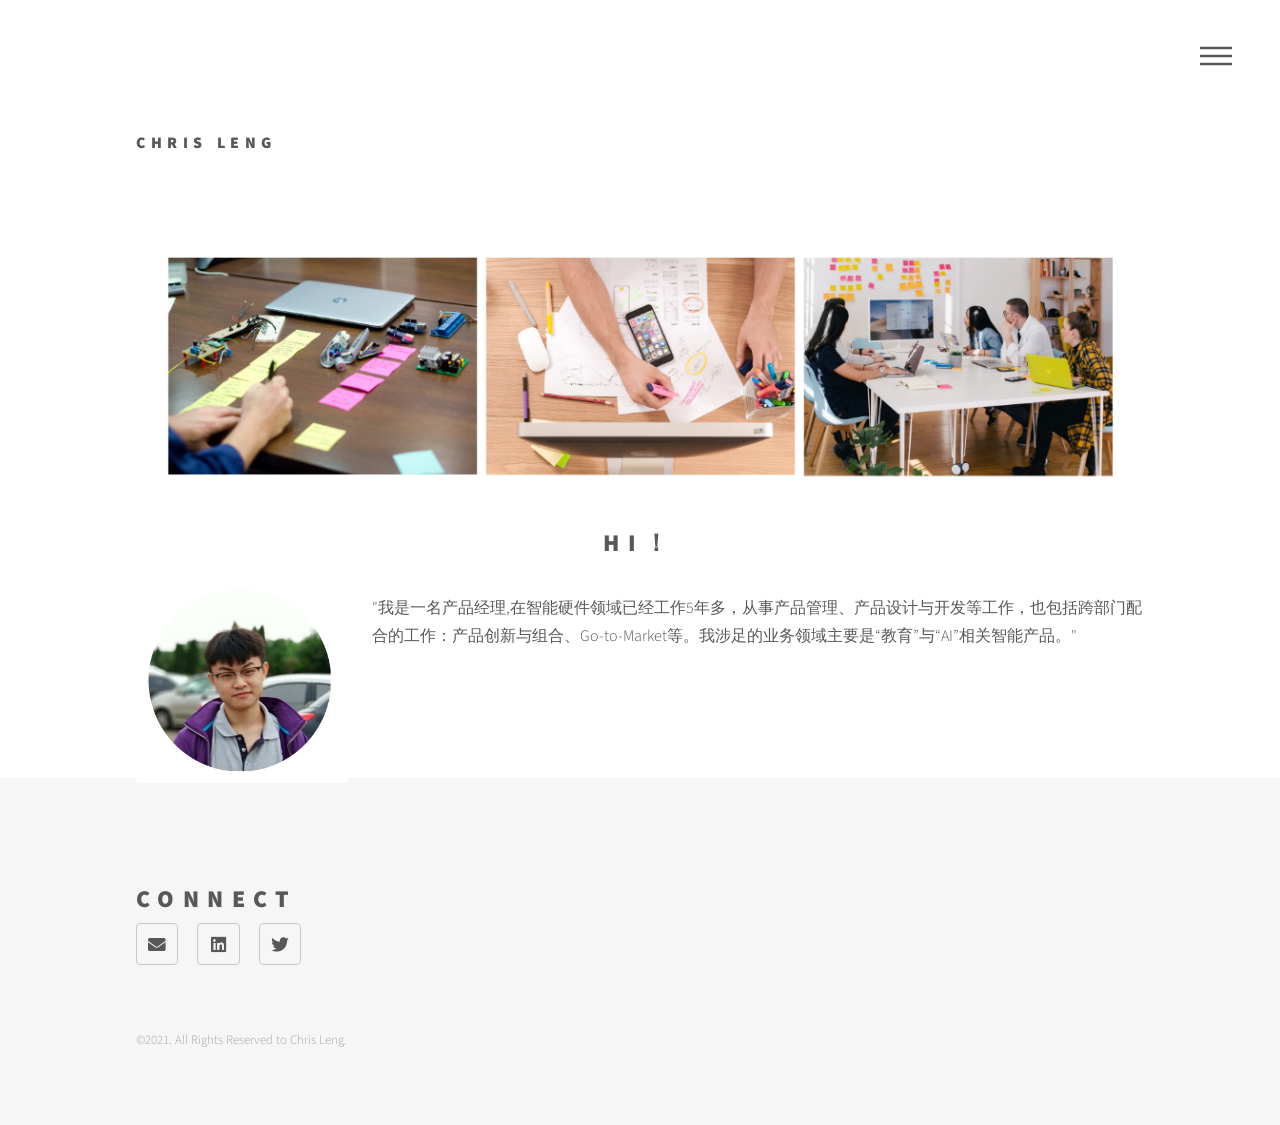
<file: about.html>
<!DOCTYPE HTML>
<!--
	Phantom by HTML5 UP
	html5up.net | @ajlkn
	Free for personal and commercial use under the CCA 3.0 license (html5up.net/license)
-->
<html>
	<head>
		<title>About</title>
		<meta charset="utf-8" />
		<meta name="viewport" content="width=device-width, initial-scale=1, user-scalable=no" />
		<link rel="stylesheet" href="assets/css/main.css" />
		<noscript><link rel="stylesheet" href="assets/css/noscript.css" /></noscript>
	</head>
	<body class="is-preload">
		<!-- Wrapper -->
			<div id="wrapper">

				<!-- Header -->
					<header id="header">
						<div class="inner">

							<!-- Logo -->
								<a href="index.html" class="logo">
									<!--
									<span class="symbol"><img src="images/logo.svg" alt="" /></span>
									-->
									<span class="title">Chris Leng</span>
								</a>

							<!-- Nav -->
								<nav>
									<ul>
										<li><a href="#menu">Menu</a></li>
									</ul>
								</nav>

						</div>
					</header>

				<!-- Menu -->
					<nav id="menu">
						<h2>Menu</h2>
						<ul>
							<li><a href="index.html">Work</a></li>
							<li><a href="about.html">About</a></li>
							<li><a href="contacts.html">Contacts</a></li>
						</ul>
					</nav>

				<!-- Main -->
					<div id="main">
						<div class="inner">
							<span class="image main"><img src="images/about.png" alt="" /></span>
							<h3 style="text-align:center">Hi！</h3>
							<p><span class="image left"><img src="images/chris.png" alt="" /></span><p>"我是一名产品经理,在智能硬件领域已经工作5年多，从事产品管理、产品设计与开发等工作，也包括跨部门配合的工作：产品创新与组合、Go-to-Market等。我涉足的业务领域主要是“教育”与“AI”相关智能产品。"</p>
						</div>
					</div>

				<!-- Footer -->
				<footer id="footer">
					<div class="inner">
						<!--
						<section>
							<h2>Get in touch</h2>
							<form method="post" action="#">
								<div class="fields">
									<div class="field half">
										<input type="text" name="name" id="name" placeholder="Name" />
									</div>
									<div class="field half">
										<input type="email" name="email" id="email" placeholder="Email" />
									</div>
									<div class="field">
										<textarea name="message" id="message" placeholder="Message"></textarea>
									</div>
								</div>
								<ul class="actions">
									<li><input type="submit" value="Send" class="primary" /></li>
								</ul>
							</form>
						</section>
					-->
						<section>
							<h3>Connect</h3>
							<ul class="icons">
								<li><a href="mailto:pmchrisleng@gmail.com" class="icon solid style2 fa-envelope" aria-label="pmchrisleng@gmail.com"><span class="label">Email</span></a></li>
								<li><a href="https://www.linkedin.com/in/chris-leng/" class="icon brands style2 fa-linkedin"><span class="label">Linkdin</span></a></li>
								<li><a href="https://twitter.com/leoleng_" class="icon brands style2 fa-twitter"><span class="label">Twitter</span></a></li>
							</ul>
						</section>
						<ul class="copyright">
							<li>&copy;2021. All Rights Reserved to Chris Leng.</li>
						</ul>
					</div>
				</footer>

			</div>

		<!-- Scripts -->
			<script src="assets/js/jquery.min.js"></script>
			<script src="assets/js/browser.min.js"></script>
			<script src="assets/js/breakpoints.min.js"></script>
			<script src="assets/js/util.js"></script>
			<script src="assets/js/main.js"></script>

	</body>
</html>
</file>
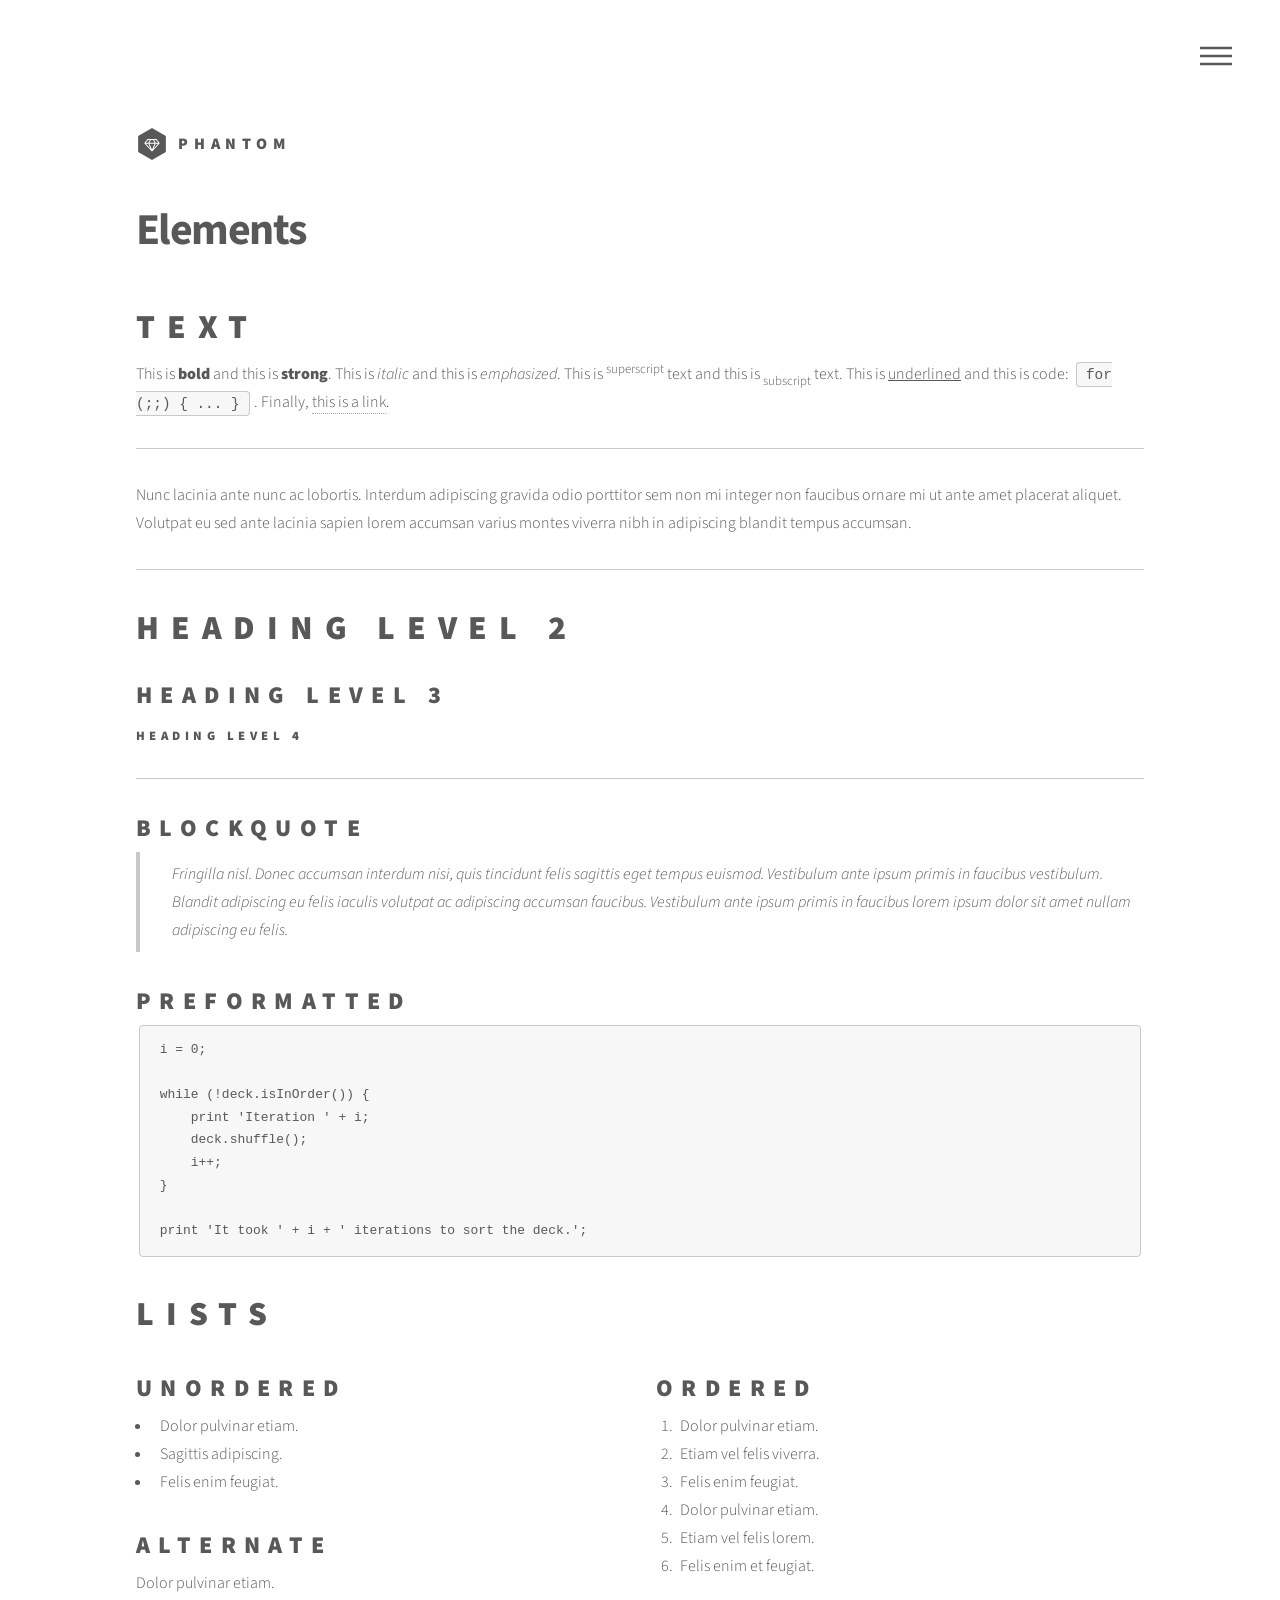
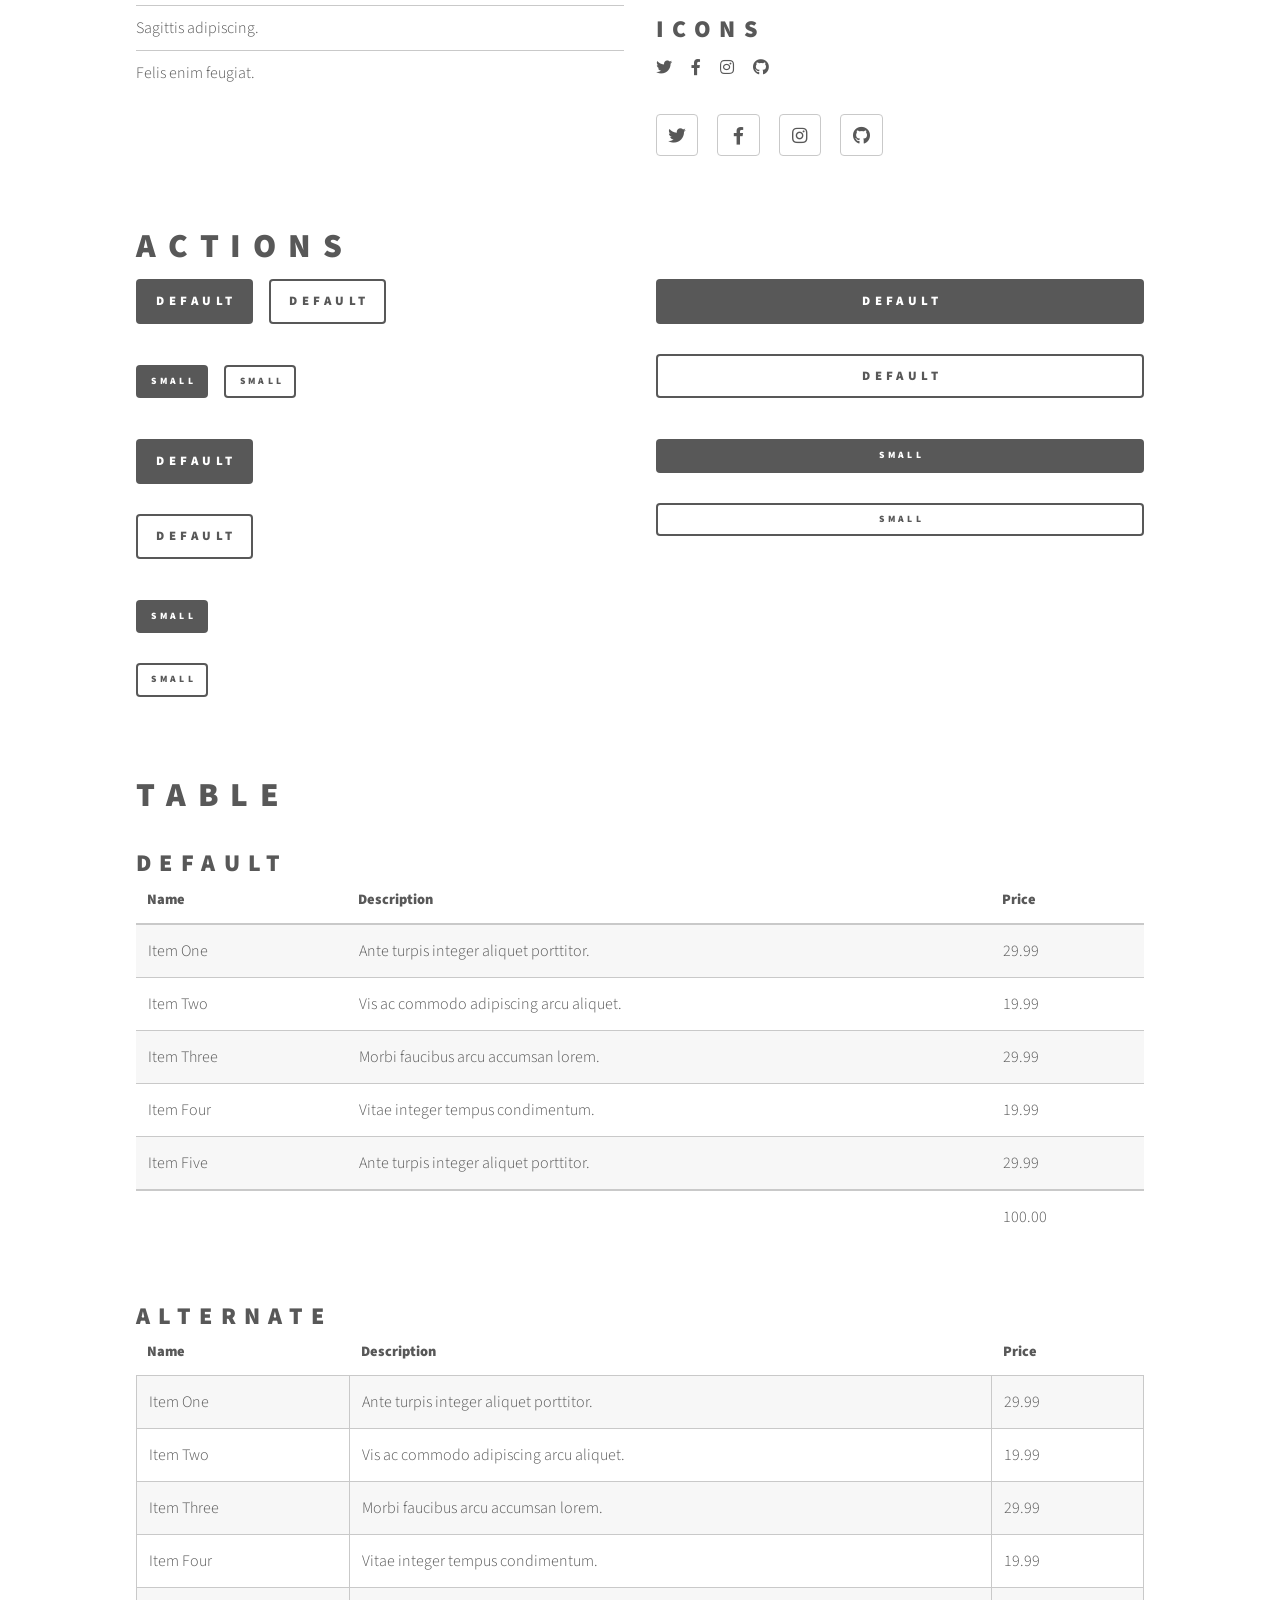
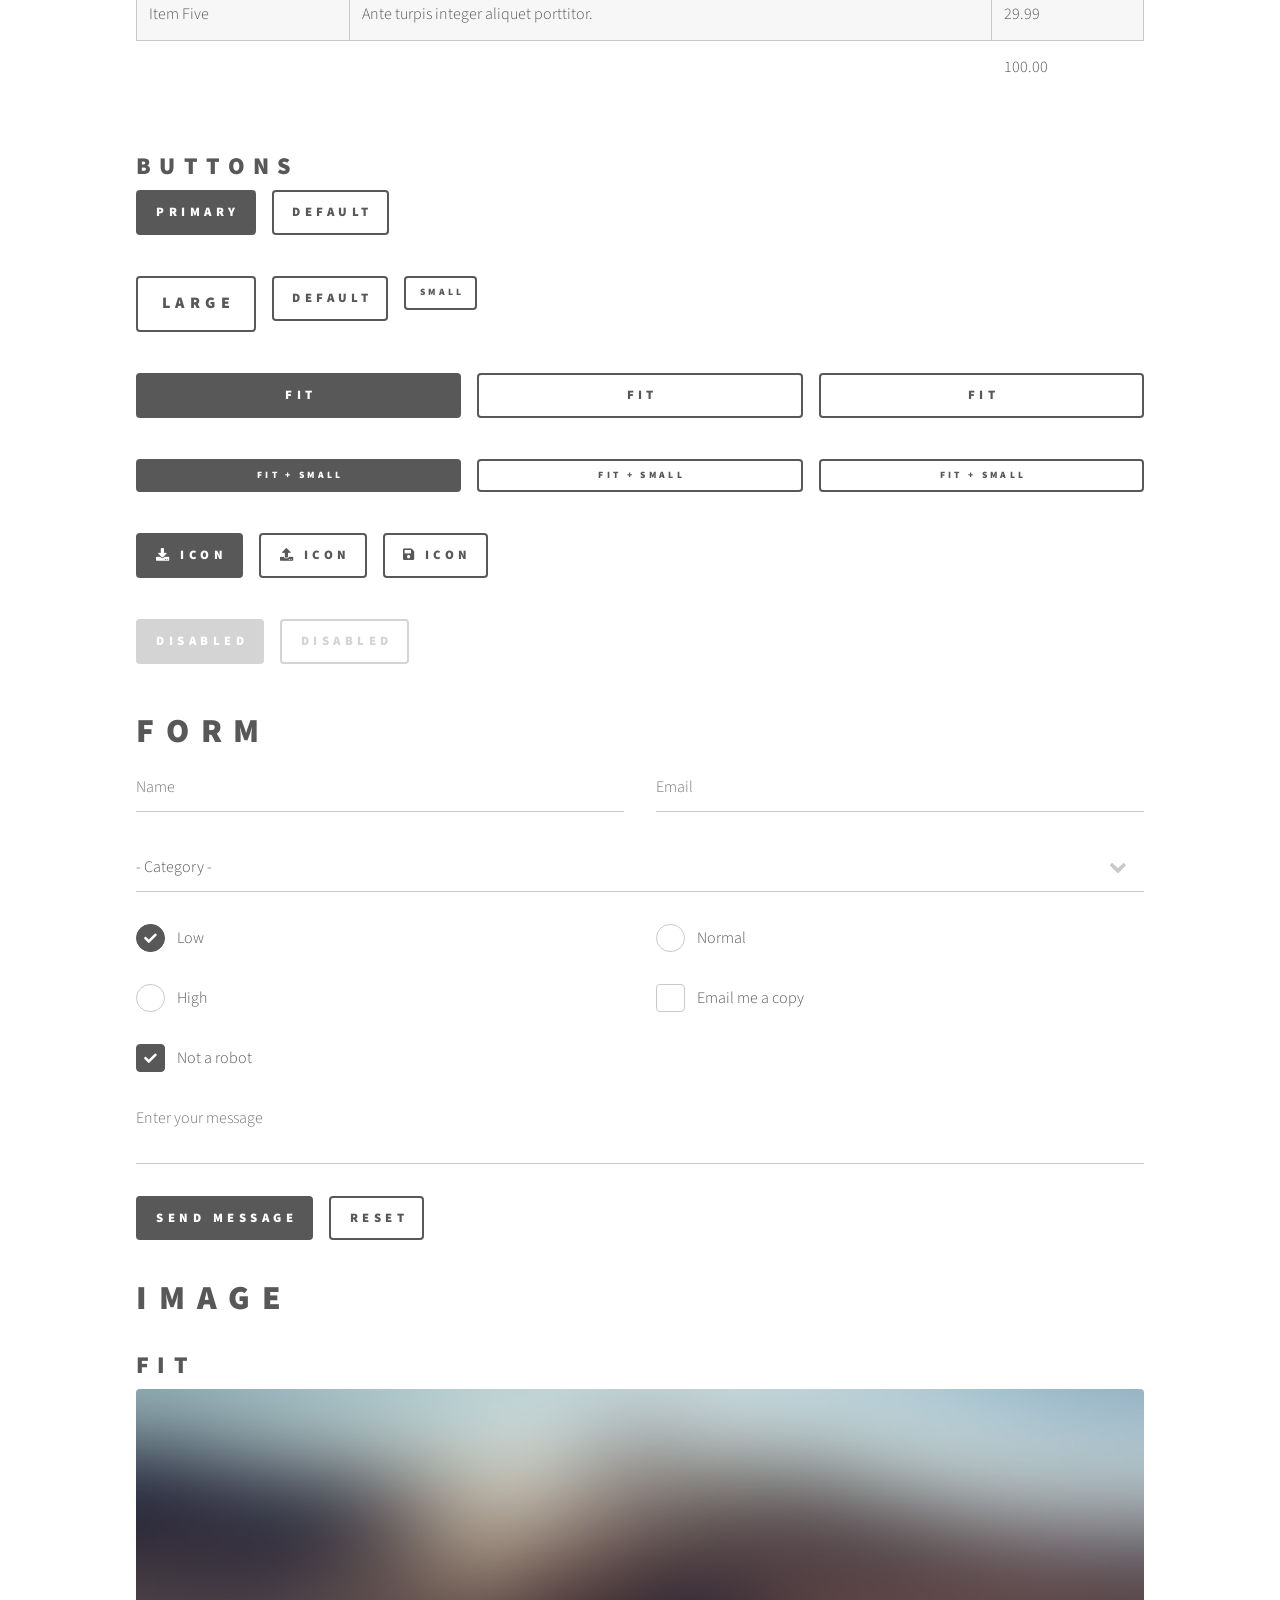
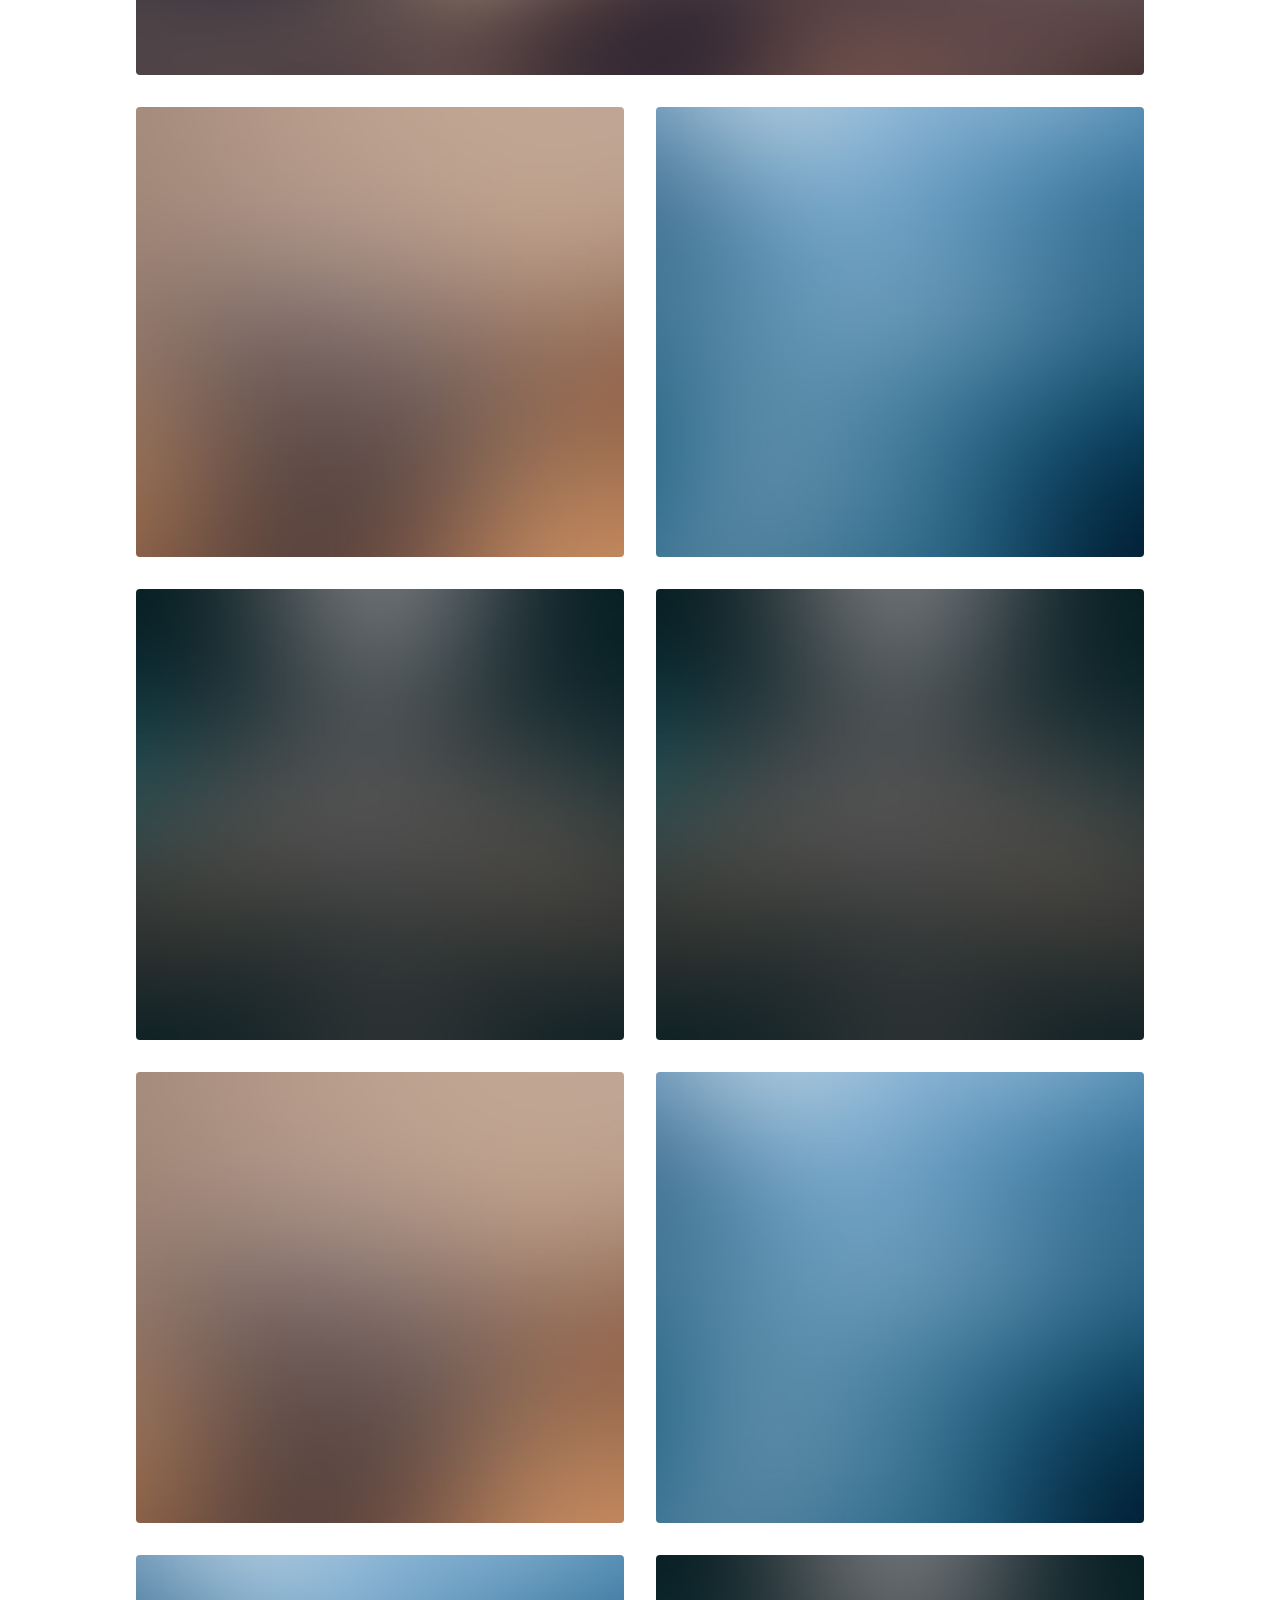
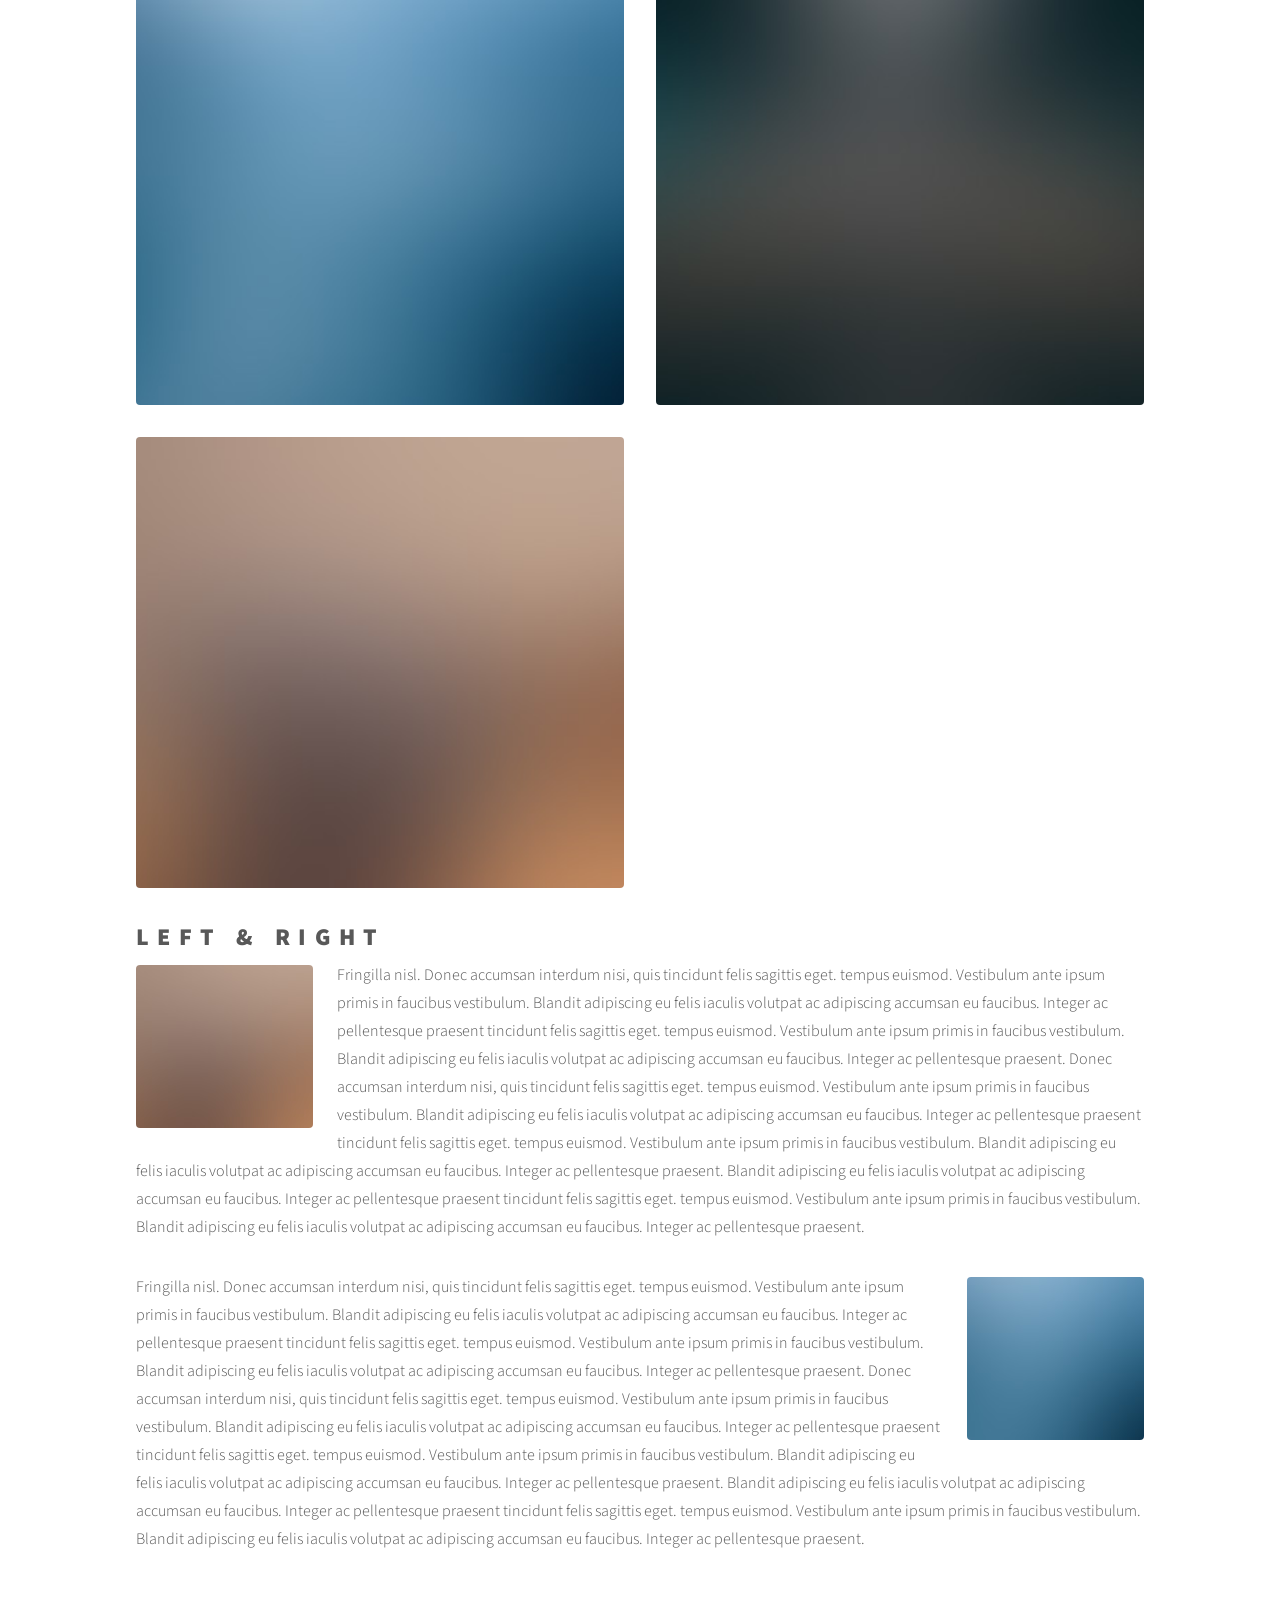
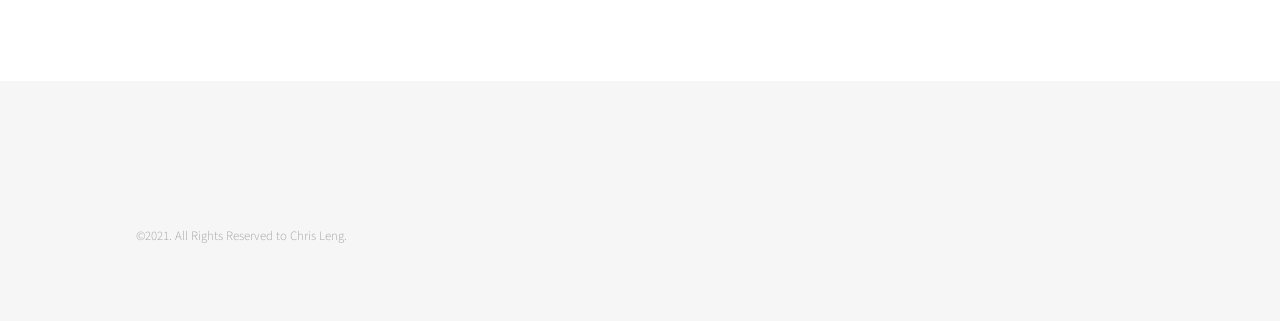
<file: elements.html>
<!DOCTYPE HTML>
<!--
	Phantom by HTML5 UP
	html5up.net | @ajlkn
	Free for personal and commercial use under the CCA 3.0 license (html5up.net/license)
-->
<html>
	<head>
		<title>Elements - Phantom by HTML5 UP</title>
		<meta charset="utf-8" />
		<meta name="viewport" content="width=device-width, initial-scale=1, user-scalable=no" />
		<link rel="stylesheet" href="assets/css/main.css" />
		<noscript><link rel="stylesheet" href="assets/css/noscript.css" /></noscript>
	</head>
	<body class="is-preload">
		<!-- Wrapper -->
			<div id="wrapper">

				<!-- Header -->
					<header id="header">
						<div class="inner">

							<!-- Logo -->
								<a href="index.html" class="logo">
									<span class="symbol"><img src="images/logo.svg" alt="" /></span><span class="title">Phantom</span>
								</a>

							<!-- Nav -->
								<nav>
									<ul>
										<li><a href="#menu">Menu</a></li>
									</ul>
								</nav>

						</div>
					</header>

				<!-- Menu -->
					<nav id="menu">
						<h2>Menu</h2>
						<ul>
							<li><a href="index.html">Work</a></li>
							<li><a href="about.html">About</a></li>
							<li><a href="contacts.html">Contacts</a></li>
						</ul>
					</nav>

				<!-- Main -->
					<div id="main">
						<div class="inner">
							<h1>Elements</h1>

							<!-- Text -->
								<section>
									<h2>Text</h2>
									<p>This is <b>bold</b> and this is <strong>strong</strong>. This is <i>italic</i> and this is <em>emphasized</em>.
									This is <sup>superscript</sup> text and this is <sub>subscript</sub> text.
									This is <u>underlined</u> and this is code: <code>for (;;) { ... }</code>. Finally, <a href="#">this is a link</a>.</p>
									<hr />
									<p>Nunc lacinia ante nunc ac lobortis. Interdum adipiscing gravida odio porttitor sem non mi integer non faucibus ornare mi ut ante amet placerat aliquet. Volutpat eu sed ante lacinia sapien lorem accumsan varius montes viverra nibh in adipiscing blandit tempus accumsan.</p>
									<hr />
									<h2>Heading Level 2</h2>
									<h3>Heading Level 3</h3>
									<h4>Heading Level 4</h4>
									<hr />
									<h3>Blockquote</h3>
									<blockquote>Fringilla nisl. Donec accumsan interdum nisi, quis tincidunt felis sagittis eget tempus euismod. Vestibulum ante ipsum primis in faucibus vestibulum. Blandit adipiscing eu felis iaculis volutpat ac adipiscing accumsan faucibus. Vestibulum ante ipsum primis in faucibus lorem ipsum dolor sit amet nullam adipiscing eu felis.</blockquote>
									<h3>Preformatted</h3>
									<pre><code>i = 0;

while (!deck.isInOrder()) {
    print 'Iteration ' + i;
    deck.shuffle();
    i++;
}

print 'It took ' + i + ' iterations to sort the deck.';</code></pre>
								</section>

							<!-- Lists -->
								<section>
									<h2>Lists</h2>
									<div class="row">
										<div class="col-6 col-12-medium">
											<h3>Unordered</h3>
											<ul>
												<li>Dolor pulvinar etiam.</li>
												<li>Sagittis adipiscing.</li>
												<li>Felis enim feugiat.</li>
											</ul>
											<h3>Alternate</h3>
											<ul class="alt">
												<li>Dolor pulvinar etiam.</li>
												<li>Sagittis adipiscing.</li>
												<li>Felis enim feugiat.</li>
											</ul>
										</div>
										<div class="col-6 col-12-medium">
											<h3>Ordered</h3>
											<ol>
												<li>Dolor pulvinar etiam.</li>
												<li>Etiam vel felis viverra.</li>
												<li>Felis enim feugiat.</li>
												<li>Dolor pulvinar etiam.</li>
												<li>Etiam vel felis lorem.</li>
												<li>Felis enim et feugiat.</li>
											</ol>
											<h3>Icons</h3>
											<ul class="icons">
												<li><a href="#" class="icon brands style1 fa-twitter"><span class="label">Twitter</span></a></li>
												<li><a href="#" class="icon brands style1 fa-facebook-f"><span class="label">Facebook</span></a></li>
												<li><a href="#" class="icon brands style1 fa-instagram"><span class="label">Instagram</span></a></li>
												<li><a href="#" class="icon brands style1 fa-github"><span class="label">Github</span></a></li>
											</ul>
											<ul class="icons">
												<li><a href="#" class="icon brands style2 fa-twitter"><span class="label">Twitter</span></a></li>
												<li><a href="#" class="icon brands style2 fa-facebook-f"><span class="label">Facebook</span></a></li>
												<li><a href="#" class="icon brands style2 fa-instagram"><span class="label">Instagram</span></a></li>
												<li><a href="#" class="icon brands style2 fa-github"><span class="label">Github</span></a></li>
											</ul>
										</div>
									</div>
									<h2>Actions</h2>
									<div class="row">
										<div class="col-6 col-12-medium">
											<ul class="actions">
												<li><a href="#" class="button primary">Default</a></li>
												<li><a href="#" class="button">Default</a></li>
											</ul>
											<ul class="actions small">
												<li><a href="#" class="button primary small">Small</a></li>
												<li><a href="#" class="button small">Small</a></li>
											</ul>
											<ul class="actions stacked">
												<li><a href="#" class="button primary">Default</a></li>
												<li><a href="#" class="button">Default</a></li>
											</ul>
											<ul class="actions stacked">
												<li><a href="#" class="button primary small">Small</a></li>
												<li><a href="#" class="button small">Small</a></li>
											</ul>
										</div>
										<div class="col-6 col-12-medium">
											<ul class="actions stacked">
												<li><a href="#" class="button primary fit">Default</a></li>
												<li><a href="#" class="button fit">Default</a></li>
											</ul>
											<ul class="actions stacked">
												<li><a href="#" class="button primary small fit">Small</a></li>
												<li><a href="#" class="button small fit">Small</a></li>
											</ul>
										</div>
									</div>
								</section>

							<!-- Table -->
								<section>
									<h2>Table</h2>
									<h3>Default</h3>
									<div class="table-wrapper">
										<table>
											<thead>
												<tr>
													<th>Name</th>
													<th>Description</th>
													<th>Price</th>
												</tr>
											</thead>
											<tbody>
												<tr>
													<td>Item One</td>
													<td>Ante turpis integer aliquet porttitor.</td>
													<td>29.99</td>
												</tr>
												<tr>
													<td>Item Two</td>
													<td>Vis ac commodo adipiscing arcu aliquet.</td>
													<td>19.99</td>
												</tr>
												<tr>
													<td>Item Three</td>
													<td> Morbi faucibus arcu accumsan lorem.</td>
													<td>29.99</td>
												</tr>
												<tr>
													<td>Item Four</td>
													<td>Vitae integer tempus condimentum.</td>
													<td>19.99</td>
												</tr>
												<tr>
													<td>Item Five</td>
													<td>Ante turpis integer aliquet porttitor.</td>
													<td>29.99</td>
												</tr>
											</tbody>
											<tfoot>
												<tr>
													<td colspan="2"></td>
													<td>100.00</td>
												</tr>
											</tfoot>
										</table>
									</div>

									<h3>Alternate</h3>
									<div class="table-wrapper">
										<table class="alt">
											<thead>
												<tr>
													<th>Name</th>
													<th>Description</th>
													<th>Price</th>
												</tr>
											</thead>
											<tbody>
												<tr>
													<td>Item One</td>
													<td>Ante turpis integer aliquet porttitor.</td>
													<td>29.99</td>
												</tr>
												<tr>
													<td>Item Two</td>
													<td>Vis ac commodo adipiscing arcu aliquet.</td>
													<td>19.99</td>
												</tr>
												<tr>
													<td>Item Three</td>
													<td> Morbi faucibus arcu accumsan lorem.</td>
													<td>29.99</td>
												</tr>
												<tr>
													<td>Item Four</td>
													<td>Vitae integer tempus condimentum.</td>
													<td>19.99</td>
												</tr>
												<tr>
													<td>Item Five</td>
													<td>Ante turpis integer aliquet porttitor.</td>
													<td>29.99</td>
												</tr>
											</tbody>
											<tfoot>
												<tr>
													<td colspan="2"></td>
													<td>100.00</td>
												</tr>
											</tfoot>
										</table>
									</div>
								</section>

							<!-- Buttons -->
								<section>
									<h3>Buttons</h3>
									<ul class="actions">
										<li><a href="#" class="button primary">Primary</a></li>
										<li><a href="#" class="button">Default</a></li>
									</ul>
									<ul class="actions">
										<li><a href="#" class="button large">Large</a></li>
										<li><a href="#" class="button">Default</a></li>
										<li><a href="#" class="button small">Small</a></li>
									</ul>
									<ul class="actions fit">
										<li><a href="#" class="button primary fit">Fit</a></li>
										<li><a href="#" class="button fit">Fit</a></li>
										<li><a href="#" class="button fit">Fit</a></li>
									</ul>
									<ul class="actions fit small">
										<li><a href="#" class="button primary fit small">Fit + Small</a></li>
										<li><a href="#" class="button fit small">Fit + Small</a></li>
										<li><a href="#" class="button fit small">Fit + Small</a></li>
									</ul>
									<ul class="actions">
										<li><a href="#" class="button primary icon solid fa-download">Icon</a></li>
										<li><a href="#" class="button icon solid fa-upload">Icon</a></li>
										<li><a href="#" class="button icon solid fa-save">Icon</a></li>
									</ul>
									<ul class="actions">
										<li><span class="button primary disabled">Disabled</span></li>
										<li><span class="button disabled">Disabled</span></li>
									</ul>
								</section>

							<!-- Form -->
								<section>
									<h2>Form</h2>
									<form method="post" action="#">
										<div class="row gtr-uniform">
											<div class="col-6 col-12-xsmall">
												<input type="text" name="demo-name" id="demo-name" value="" placeholder="Name" />
											</div>
											<div class="col-6 col-12-xsmall">
												<input type="email" name="demo-email" id="demo-email" value="" placeholder="Email" />
											</div>
											<div class="col-12">
												<select name="demo-category" id="demo-category">
													<option value="">- Category -</option>
													<option value="1">Manufacturing</option>
													<option value="1">Shipping</option>
													<option value="1">Administration</option>
													<option value="1">Human Resources</option>
												</select>
											</div>
											<div class="col-4 col-12-small">
												<input type="radio" id="demo-priority-low" name="demo-priority" checked>
												<label for="demo-priority-low">Low</label>
											</div>
											<div class="col-4 col-12-small">
												<input type="radio" id="demo-priority-normal" name="demo-priority">
												<label for="demo-priority-normal">Normal</label>
											</div>
											<div class="col-4 col-12-small">
												<input type="radio" id="demo-priority-high" name="demo-priority">
												<label for="demo-priority-high">High</label>
											</div>
											<div class="col-6 col-12-small">
												<input type="checkbox" id="demo-copy" name="demo-copy">
												<label for="demo-copy">Email me a copy</label>
											</div>
											<div class="col-6 col-12-small">
												<input type="checkbox" id="demo-human" name="demo-human" checked>
												<label for="demo-human">Not a robot</label>
											</div>
											<div class="col-12">
												<textarea name="demo-message" id="demo-message" placeholder="Enter your message" rows="6"></textarea>
											</div>
											<div class="col-12">
												<ul class="actions">
													<li><input type="submit" value="Send Message" class="primary" /></li>
													<li><input type="reset" value="Reset" /></li>
												</ul>
											</div>
										</div>
									</form>
								</section>

							<!-- Image -->
								<section>
									<h2>Image</h2>
									<h3>Fit</h3>
									<div class="box alt">
										<div class="row gtr-uniform">
											<div class="col-12"><span class="image fit"><img src="images/pic13.jpg" alt="" /></span></div>
											<div class="col-4"><span class="image fit"><img src="images/pic01.jpg" alt="" /></span></div>
											<div class="col-4"><span class="image fit"><img src="images/pic02.jpg" alt="" /></span></div>
											<div class="col-4"><span class="image fit"><img src="images/pic03.jpg" alt="" /></span></div>
											<div class="col-4"><span class="image fit"><img src="images/pic03.jpg" alt="" /></span></div>
											<div class="col-4"><span class="image fit"><img src="images/pic01.jpg" alt="" /></span></div>
											<div class="col-4"><span class="image fit"><img src="images/pic02.jpg" alt="" /></span></div>
											<div class="col-4"><span class="image fit"><img src="images/pic02.jpg" alt="" /></span></div>
											<div class="col-4"><span class="image fit"><img src="images/pic03.jpg" alt="" /></span></div>
											<div class="col-4"><span class="image fit"><img src="images/pic01.jpg" alt="" /></span></div>
										</div>
									</div>
									<h3>Left &amp; Right</h3>
									<p><span class="image left"><img src="images/pic14.jpg" alt="" /></span>Fringilla nisl. Donec accumsan interdum nisi, quis tincidunt felis sagittis eget. tempus euismod. Vestibulum ante ipsum primis in faucibus vestibulum. Blandit adipiscing eu felis iaculis volutpat ac adipiscing accumsan eu faucibus. Integer ac pellentesque praesent tincidunt felis sagittis eget. tempus euismod. Vestibulum ante ipsum primis in faucibus vestibulum. Blandit adipiscing eu felis iaculis volutpat ac adipiscing accumsan eu faucibus. Integer ac pellentesque praesent. Donec accumsan interdum nisi, quis tincidunt felis sagittis eget. tempus euismod. Vestibulum ante ipsum primis in faucibus vestibulum. Blandit adipiscing eu felis iaculis volutpat ac adipiscing accumsan eu faucibus. Integer ac pellentesque praesent tincidunt felis sagittis eget. tempus euismod. Vestibulum ante ipsum primis in faucibus vestibulum. Blandit adipiscing eu felis iaculis volutpat ac adipiscing accumsan eu faucibus. Integer ac pellentesque praesent. Blandit adipiscing eu felis iaculis volutpat ac adipiscing accumsan eu faucibus. Integer ac pellentesque praesent tincidunt felis sagittis eget. tempus euismod. Vestibulum ante ipsum primis in faucibus vestibulum. Blandit adipiscing eu felis iaculis volutpat ac adipiscing accumsan eu faucibus. Integer ac pellentesque praesent.</p>
									<p><span class="image right"><img src="images/pic15.jpg" alt="" /></span>Fringilla nisl. Donec accumsan interdum nisi, quis tincidunt felis sagittis eget. tempus euismod. Vestibulum ante ipsum primis in faucibus vestibulum. Blandit adipiscing eu felis iaculis volutpat ac adipiscing accumsan eu faucibus. Integer ac pellentesque praesent tincidunt felis sagittis eget. tempus euismod. Vestibulum ante ipsum primis in faucibus vestibulum. Blandit adipiscing eu felis iaculis volutpat ac adipiscing accumsan eu faucibus. Integer ac pellentesque praesent. Donec accumsan interdum nisi, quis tincidunt felis sagittis eget. tempus euismod. Vestibulum ante ipsum primis in faucibus vestibulum. Blandit adipiscing eu felis iaculis volutpat ac adipiscing accumsan eu faucibus. Integer ac pellentesque praesent tincidunt felis sagittis eget. tempus euismod. Vestibulum ante ipsum primis in faucibus vestibulum. Blandit adipiscing eu felis iaculis volutpat ac adipiscing accumsan eu faucibus. Integer ac pellentesque praesent. Blandit adipiscing eu felis iaculis volutpat ac adipiscing accumsan eu faucibus. Integer ac pellentesque praesent tincidunt felis sagittis eget. tempus euismod. Vestibulum ante ipsum primis in faucibus vestibulum. Blandit adipiscing eu felis iaculis volutpat ac adipiscing accumsan eu faucibus. Integer ac pellentesque praesent.</p>
								</section>

						</div>
					</div>

				<!-- Footer -->
				<footer id="footer">
					<div class="inner">
						<!--
						<section>
							<h2>Get in touch</h2>
							<form method="post" action="#">
								<div class="fields">
									<div class="field half">
										<input type="text" name="name" id="name" placeholder="Name" />
									</div>
									<div class="field half">
										<input type="email" name="email" id="email" placeholder="Email" />
									</div>
									<div class="field">
										<textarea name="message" id="message" placeholder="Message"></textarea>
									</div>
								</div>
								<ul class="actions">
									<li><input type="submit" value="Send" class="primary" /></li>
								</ul>
							</form>
						</section>
						<section>
							<h2>Follow</h2>
							<ul class="icons">
								<li><a href="#" class="icon brands style2 fa-twitter"><span class="label">Twitter</span></a></li>
								<li><a href="#" class="icon brands style2 fa-facebook-f"><span class="label">Facebook</span></a></li>
								<li><a href="#" class="icon brands style2 fa-instagram"><span class="label">Instagram</span></a></li>
								<li><a href="#" class="icon brands style2 fa-dribbble"><span class="label">Dribbble</span></a></li>
								<li><a href="#" class="icon brands style2 fa-github"><span class="label">GitHub</span></a></li>
								<li><a href="#" class="icon brands style2 fa-500px"><span class="label">500px</span></a></li>
								<li><a href="#" class="icon solid style2 fa-phone"><span class="label">Phone</span></a></li>
								<li><a href="#" class="icon solid style2 fa-envelope"><span class="label">Email</span></a></li>
							</ul>
						</section>
						-->
						<ul class="copyright">
							<li>&copy;2021. All Rights Reserved to Chris Leng.</li>
						</ul>
					</div>
				</footer>

			</div>

		<!-- Scripts -->
			<script src="assets/js/jquery.min.js"></script>
			<script src="assets/js/browser.min.js"></script>
			<script src="assets/js/breakpoints.min.js"></script>
			<script src="assets/js/util.js"></script>
			<script src="assets/js/main.js"></script>

	</body>
</html>
</file>
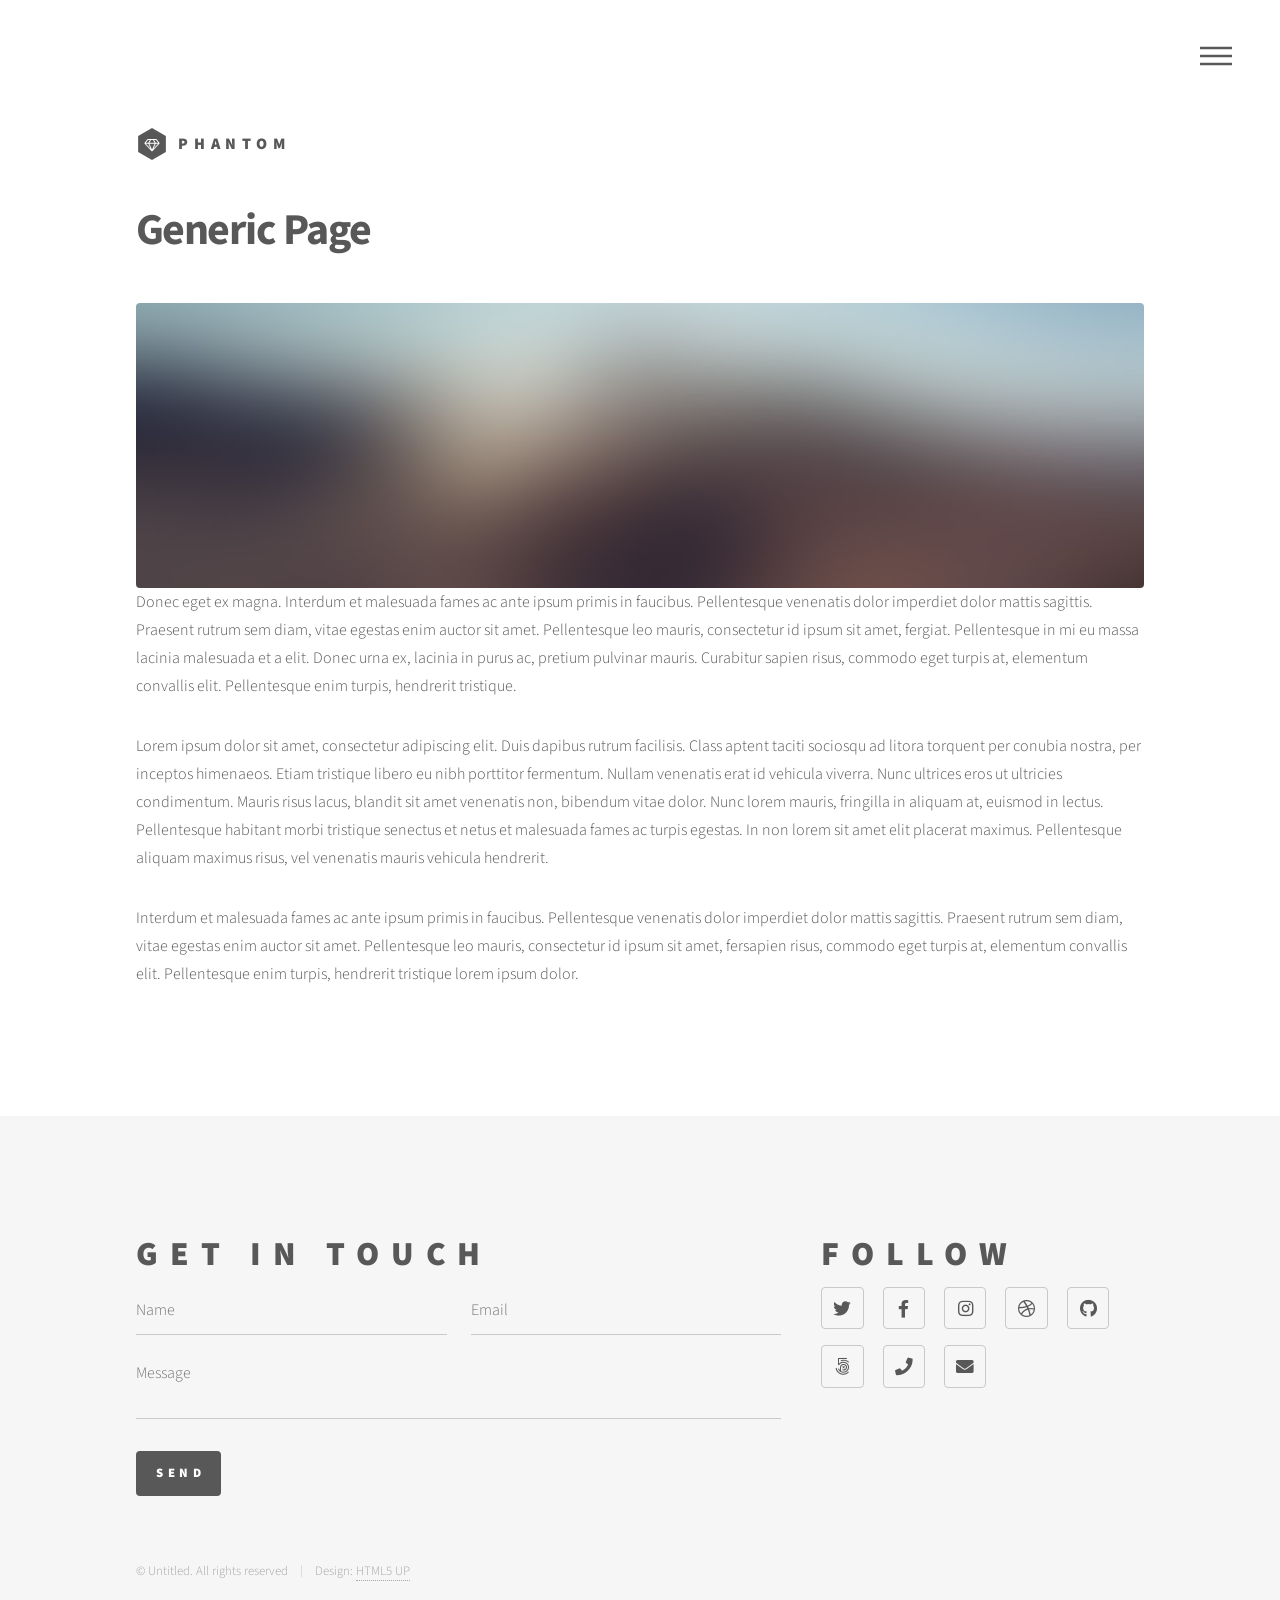
<file: generic.html>
<!DOCTYPE HTML>
<!--
	Phantom by HTML5 UP
	html5up.net | @ajlkn
	Free for personal and commercial use under the CCA 3.0 license (html5up.net/license)
-->
<html>
	<head>
		<title>Generic - Phantom by HTML5 UP</title>
		<meta charset="utf-8" />
		<meta name="viewport" content="width=device-width, initial-scale=1, user-scalable=no" />
		<link rel="stylesheet" href="assets/css/main.css" />
		<noscript><link rel="stylesheet" href="assets/css/noscript.css" /></noscript>
	</head>
	<body class="is-preload">
		<!-- Wrapper -->
			<div id="wrapper">

				<!-- Header -->
					<header id="header">
						<div class="inner">

							<!-- Logo -->
								<a href="index.html" class="logo">
									<span class="symbol"><img src="images/logo.svg" alt="" /></span><span class="title">Phantom</span>
								</a>

							<!-- Nav -->
								<nav>
									<ul>
										<li><a href="#menu">Menu</a></li>
									</ul>
								</nav>

						</div>
					</header>

				<!-- Menu -->
					<nav id="menu">
						<h2>Menu</h2>
						<ul>
							<li><a href="index.html">Home</a></li>
							<li><a href="generic.html">Ipsum veroeros</a></li>
							<li><a href="generic.html">Tempus etiam</a></li>
							<li><a href="generic.html">Consequat dolor</a></li>
							<li><a href="elements.html">Elements</a></li>
						</ul>
					</nav>

				<!-- Main -->
					<div id="main">
						<div class="inner">
							<h1>Generic Page</h1>
							<span class="image main"><img src="images/pic13.jpg" alt="" /></span>
							<p>Donec eget ex magna. Interdum et malesuada fames ac ante ipsum primis in faucibus. Pellentesque venenatis dolor imperdiet dolor mattis sagittis. Praesent rutrum sem diam, vitae egestas enim auctor sit amet. Pellentesque leo mauris, consectetur id ipsum sit amet, fergiat. Pellentesque in mi eu massa lacinia malesuada et a elit. Donec urna ex, lacinia in purus ac, pretium pulvinar mauris. Curabitur sapien risus, commodo eget turpis at, elementum convallis elit. Pellentesque enim turpis, hendrerit tristique.</p>
							<p>Lorem ipsum dolor sit amet, consectetur adipiscing elit. Duis dapibus rutrum facilisis. Class aptent taciti sociosqu ad litora torquent per conubia nostra, per inceptos himenaeos. Etiam tristique libero eu nibh porttitor fermentum. Nullam venenatis erat id vehicula viverra. Nunc ultrices eros ut ultricies condimentum. Mauris risus lacus, blandit sit amet venenatis non, bibendum vitae dolor. Nunc lorem mauris, fringilla in aliquam at, euismod in lectus. Pellentesque habitant morbi tristique senectus et netus et malesuada fames ac turpis egestas. In non lorem sit amet elit placerat maximus. Pellentesque aliquam maximus risus, vel venenatis mauris vehicula hendrerit.</p>
							<p>Interdum et malesuada fames ac ante ipsum primis in faucibus. Pellentesque venenatis dolor imperdiet dolor mattis sagittis. Praesent rutrum sem diam, vitae egestas enim auctor sit amet. Pellentesque leo mauris, consectetur id ipsum sit amet, fersapien risus, commodo eget turpis at, elementum convallis elit. Pellentesque enim turpis, hendrerit tristique lorem ipsum dolor.</p>
						</div>
					</div>

				<!-- Footer -->
					<footer id="footer">
						<div class="inner">
							<section>
								<h2>Get in touch</h2>
								<form method="post" action="#">
									<div class="fields">
										<div class="field half">
											<input type="text" name="name" id="name" placeholder="Name" />
										</div>
										<div class="field half">
											<input type="email" name="email" id="email" placeholder="Email" />
										</div>
										<div class="field">
											<textarea name="message" id="message" placeholder="Message"></textarea>
										</div>
									</div>
									<ul class="actions">
										<li><input type="submit" value="Send" class="primary" /></li>
									</ul>
								</form>
							</section>
							<section>
								<h2>Follow</h2>
								<ul class="icons">
									<li><a href="#" class="icon brands style2 fa-twitter"><span class="label">Twitter</span></a></li>
									<li><a href="#" class="icon brands style2 fa-facebook-f"><span class="label">Facebook</span></a></li>
									<li><a href="#" class="icon brands style2 fa-instagram"><span class="label">Instagram</span></a></li>
									<li><a href="#" class="icon brands style2 fa-dribbble"><span class="label">Dribbble</span></a></li>
									<li><a href="#" class="icon brands style2 fa-github"><span class="label">GitHub</span></a></li>
									<li><a href="#" class="icon brands style2 fa-500px"><span class="label">500px</span></a></li>
									<li><a href="#" class="icon solid style2 fa-phone"><span class="label">Phone</span></a></li>
									<li><a href="#" class="icon solid style2 fa-envelope"><span class="label">Email</span></a></li>
								</ul>
							</section>
							<ul class="copyright">
								<li>&copy; Untitled. All rights reserved</li><li>Design: <a href="http://html5up.net">HTML5 UP</a></li>
							</ul>
						</div>
					</footer>

			</div>

		<!-- Scripts -->
			<script src="assets/js/jquery.min.js"></script>
			<script src="assets/js/browser.min.js"></script>
			<script src="assets/js/breakpoints.min.js"></script>
			<script src="assets/js/util.js"></script>
			<script src="assets/js/main.js"></script>

	</body>
</html>
</file>
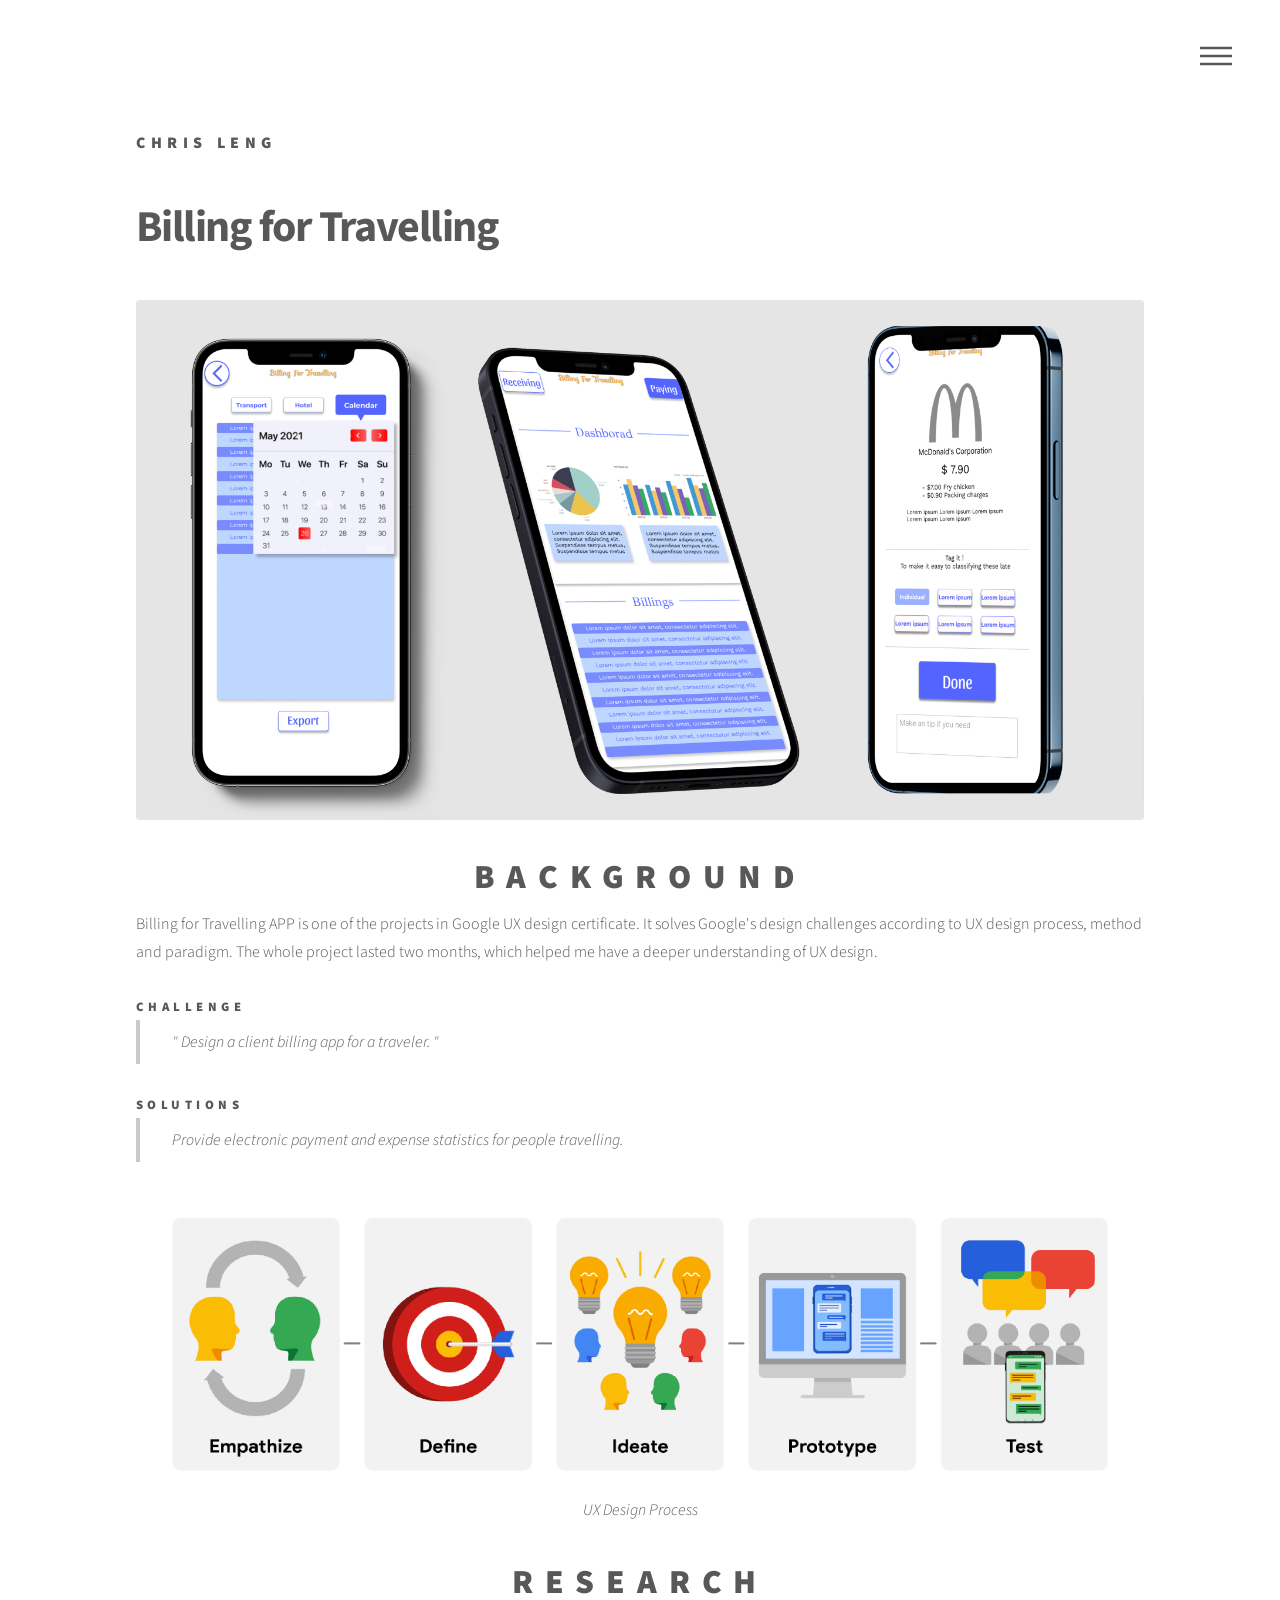
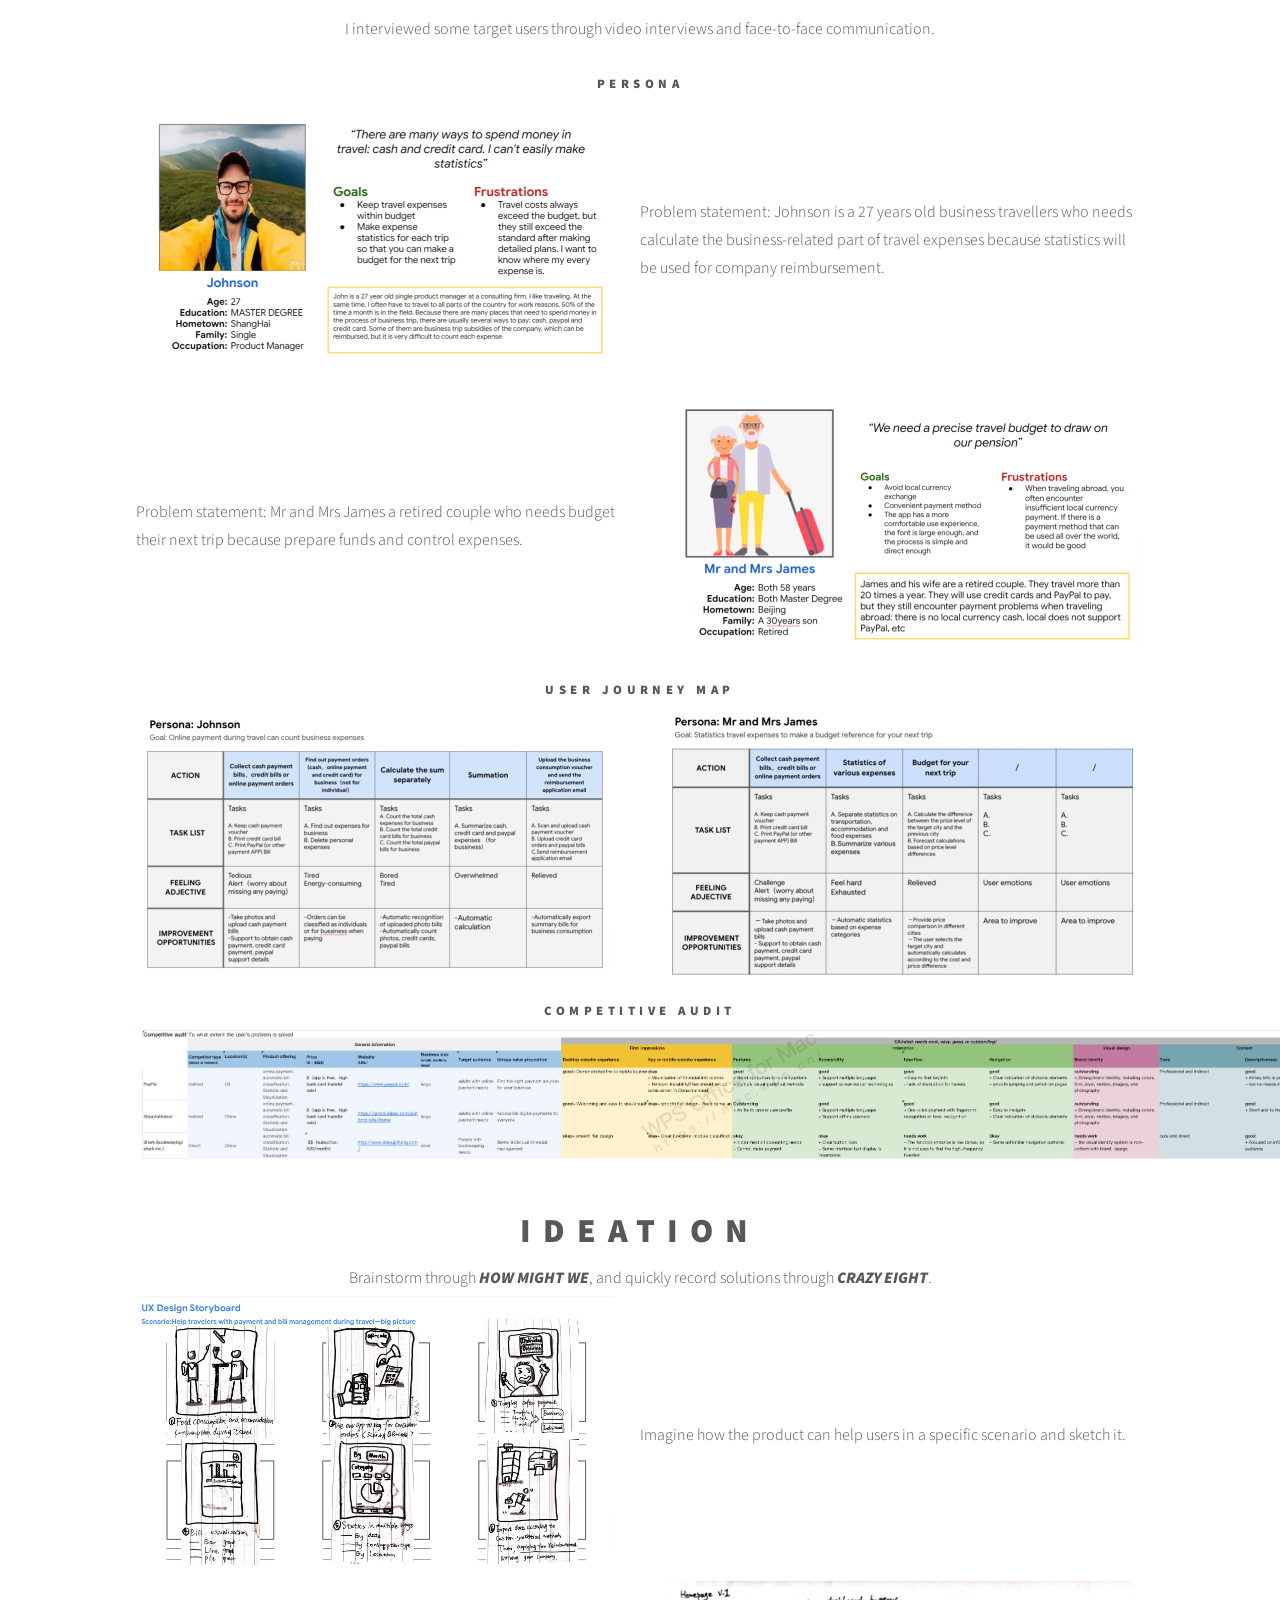
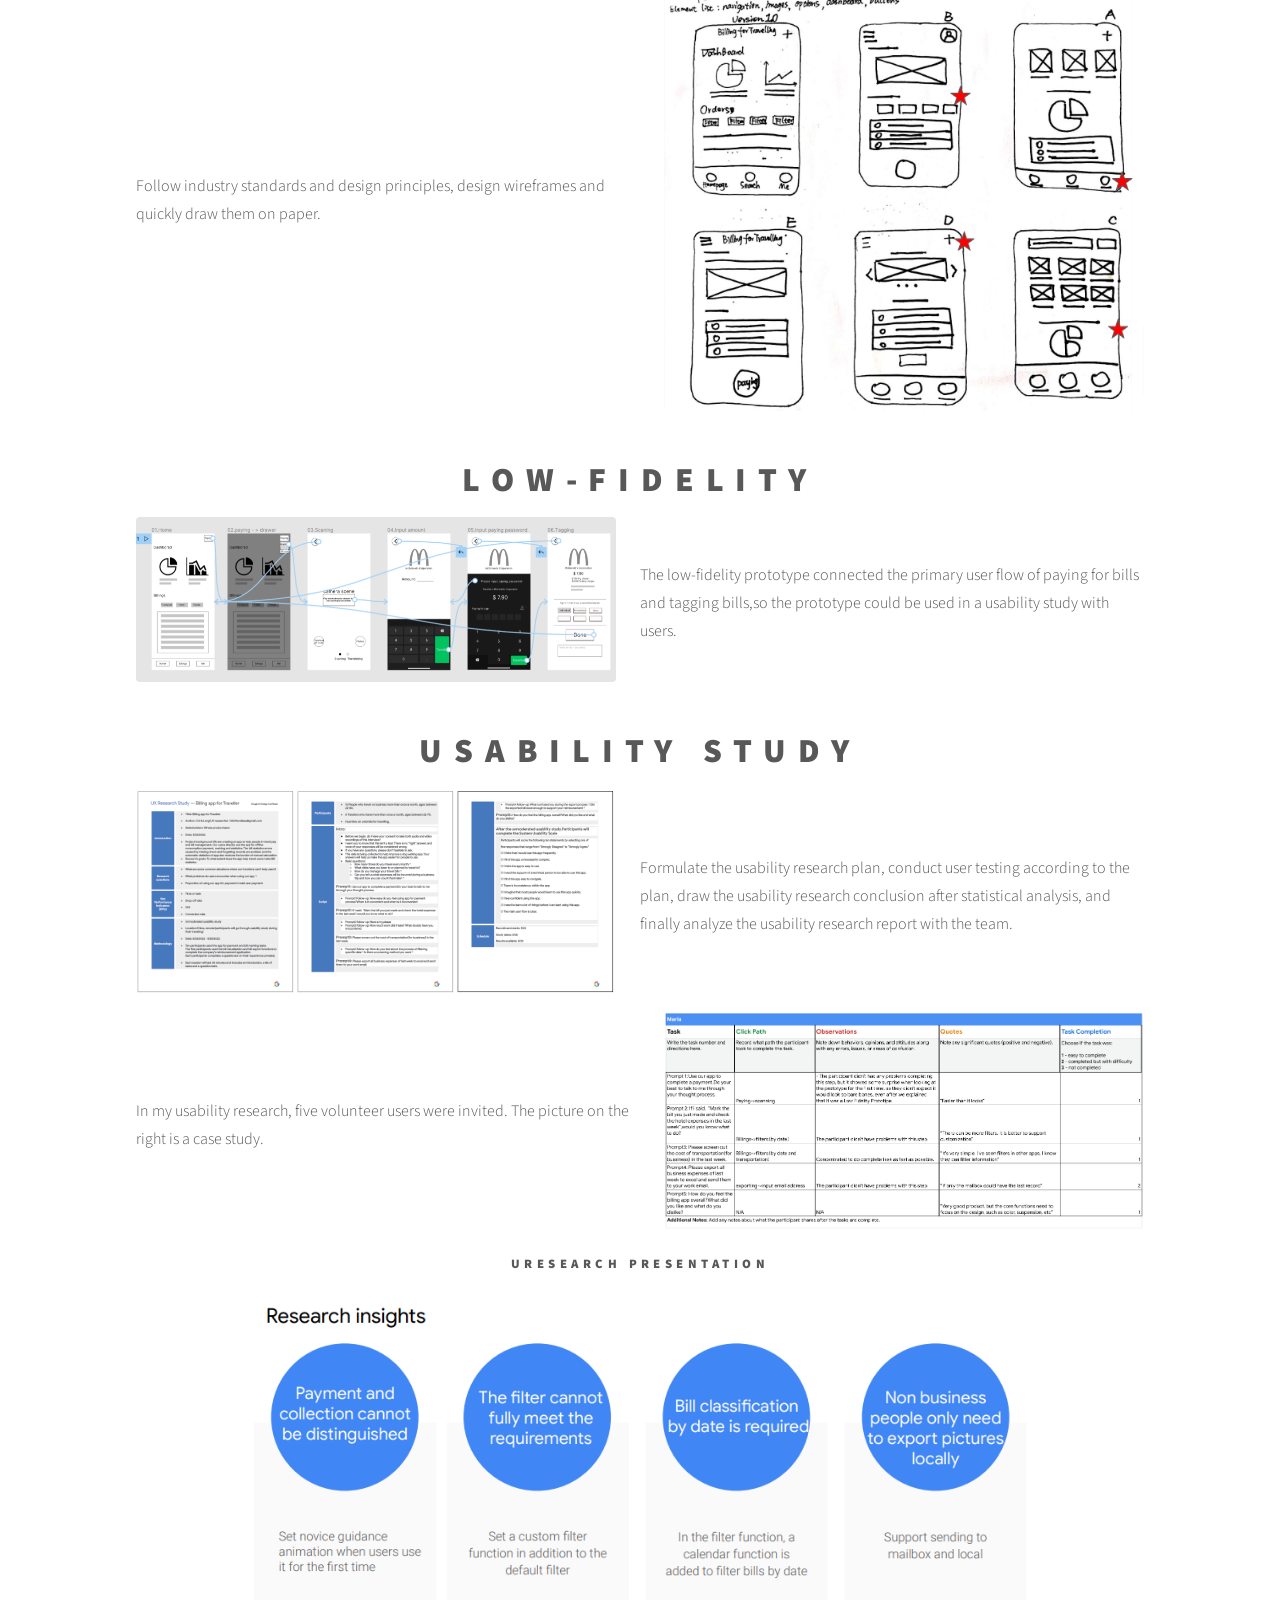
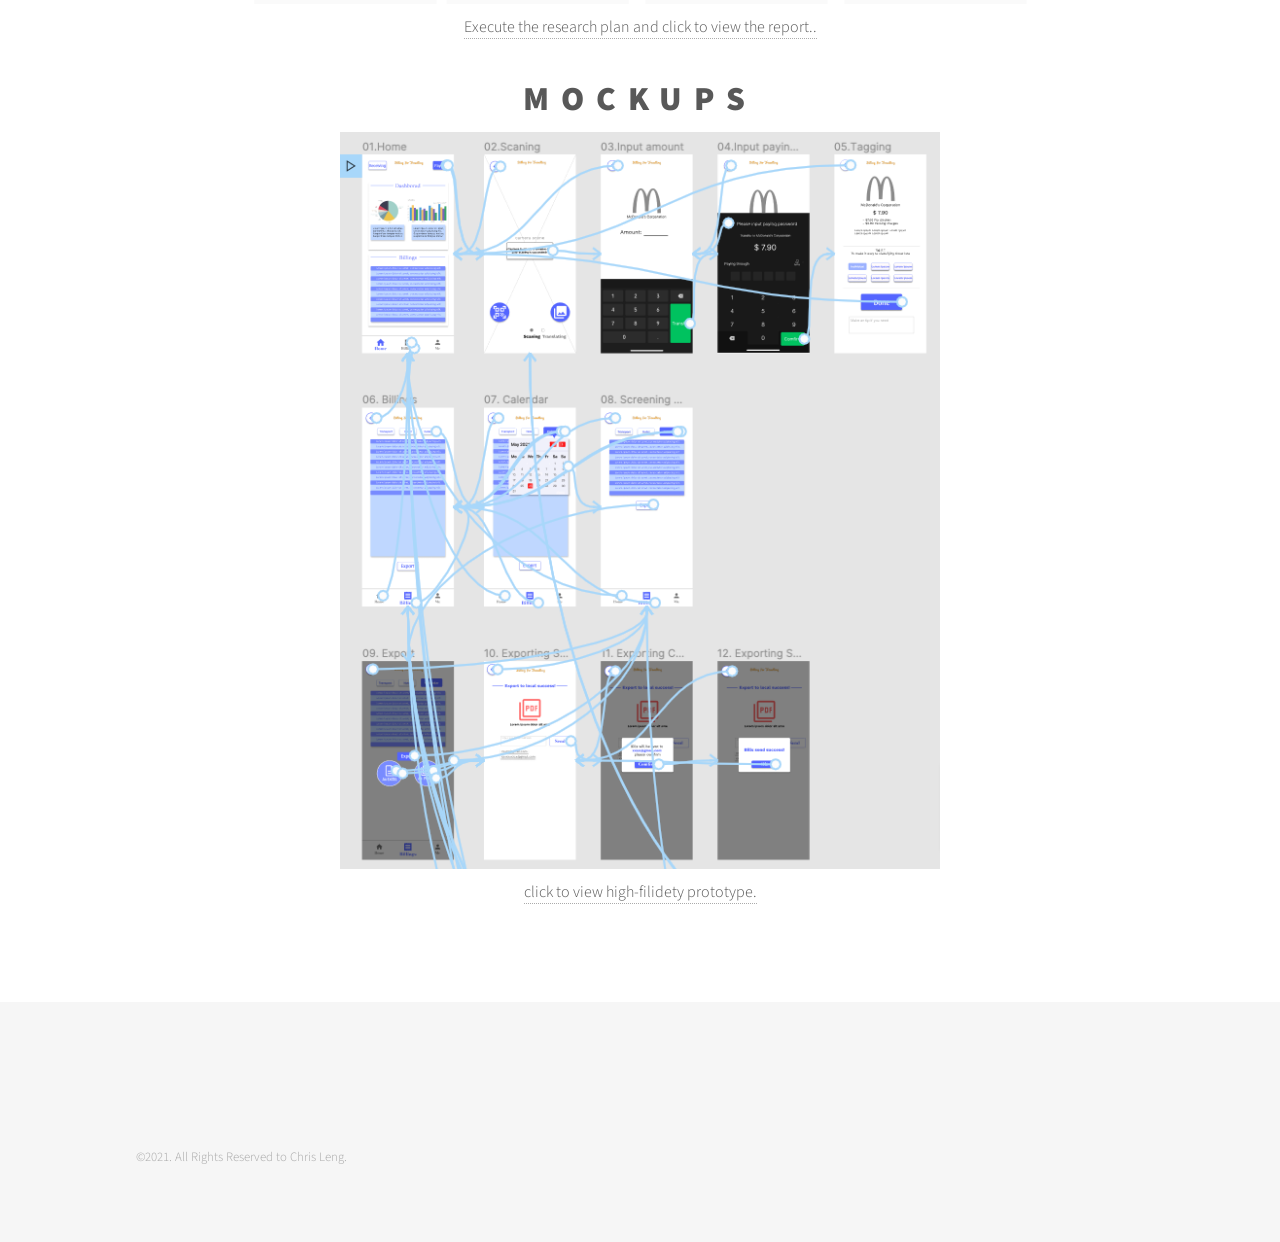
<file: ux.html>
<!DOCTYPE HTML>
<!--
	Phantom by HTML5 UP
	html5up.net | @ajlkn
	Free for personal and commercial use under the CCA 3.0 license (html5up.net/license)
-->
<html>
	<head>
		<title>google ux design</title>
		<meta charset="utf-8" />
		<meta name="viewport" content="width=device-width, initial-scale=1, user-scalable=no" />
		<link rel="stylesheet" href="assets/css/main.css" />
		<noscript><link rel="stylesheet" href="assets/css/noscript.css" /></noscript>
	</head>
	<body class="is-preload">
		<!-- Wrapper -->
			<div id="wrapper">

				<!-- Header -->
					<header id="header">
						<div class="inner">

							<!-- Logo -->
								<a href="index.html" class="logo">
									<!--
									<span class="symbol"><img src="images/logo.svg" alt="" /></span>
									-->
									<span class="title">Chris Leng</span>
								</a>

							<!-- Nav -->
								<nav>
									<ul>
										<li><a href="#menu">Menu</a></li>
									</ul>
								</nav>

						</div>
					</header>

				<!-- Menu -->
					<nav id="menu">
						<h2>Menu</h2>
						<ul>
							<li><a href="index.html">Work</a></li>
							<li><a href="about.html">About</a></li>
						</ul>
					</nav>

				<!-- Main -->
					<div id="main">
						<div class="inner">
							<h1>Billing for Travelling</h1>
							<span class="image main"><img src="images/ux14.png" alt="" /></span>
							<h2 style="text-align:center">Background</h2>
							<p>Billing for Travelling APP is one of the projects in Google UX design certificate. It solves Google's design challenges according to UX design process, method and paradigm. The whole project lasted two months, which helped me have a deeper understanding of UX design.</p>
							<h4>Challenge</h4>
							<blockquote>" Design a client billing app for a traveler. "</blockquote>
							<h4>Solutions</h4>
							<blockquote>Provide electronic payment and expense statistics for people travelling.</blockquote>
							<div align="center">
								<span class="image main"><img src="images/designprocess.png" alt="" /></span>
								<div class="off-1-small"><em>UX Design Process</em></div>
							</div>
							<h2 style="text-align:center">Research</h2>
							<p style="text-align:center">I interviewed some target users through video interviews and face-to-face communication.</p>
							<h4 style="text-align:center">Persona</h4>
							<div class="row">
								<div class="off-1-small">
									<span class="image left"><img src="images/ux1.png" alt="" /></span>
									<p style="
									height: 100%;
									display: flex;
									align-items: center;">
									Problem statement: Johnson is a 27 years old business travellers who needs calculate the business-related part of travel expenses because statistics will be used for company reimbursement.
									</p>
								</div>

								<div class="off-1-small">
									<span class="image right"><img src="images/ux2.png" alt="" /></span>
									<p style="
									height: 100%;
									display: flex;
									align-items: center;">
									Problem statement: Mr and Mrs James a retired couple who needs budget their next trip because prepare funds and control expenses.									
									</p>
								</div>
							</div>
							<h4 style="text-align:center">User journey map</h4>
							<div class="row">
								<div class="off-1-small">
									<span class="image left"><img src="images/ux3.png" alt="" /></span>
									<span class="image right"><img src="images/ux4.png" alt="" /></span>
								</div>
							</div>
							<h4 style="text-align:center">Competitive Audit</h4>
							<div class="row">
								<div class="off-1-small">
									<img src="images/ux5.png" style="width: 1200px;" alt="" />
								</div>
							</div>

							<h2 style="text-align:center">Ideation</h2>
							<div style="text-align:center">Brainstorm through <b><em>HOW MIGHT WE</em></b>, and quickly record solutions through <b><em>CRAZY EIGHT</em></b>.</div>
							<div class="row">
								<div class="off-1-small">
									<span class="image left"><img src="images/ux6.png" alt="" /></span>
									<p style="
									height: 100%;
									display: flex;
									align-items: center;">
									Imagine how the product can help users in a specific scenario and sketch it.
									</p>
								</div>

								<div class="off-1-small">
									<span class="image right"><img src="images/ux7.png" alt="" /></span>
									<p style="
									height: 100%;
									display: flex;
									align-items: center;">
									Follow industry standards and design principles, design wireframes and quickly draw them on paper.									
									</p>
								</div>
							</div>

							<h2 style="text-align:center">LOW-FIDELITY</h2>
							<div class="row">
								<div class="off-1-small">
									<span class="image left"><a href="www.baidu.com"><img src="images/ux8.png"></a></span>
									<p style="
									height: 100%;
									display: flex;
									align-items: center;">
									The low-fidelity prototype connected the primary user flow of paying for bills and tagging bills,so the prototype could be used in a usability study with users.
									</p>
								</div>
							</div>

							<h2 style="text-align:center">Usability study</h2>
							<div class="row">
								<div class="off-1-small">
									<span class="image left"><img src="images/ux9.png" alt="" /></span>
									<p style="
									height: 100%;
									display: flex;
									align-items: center;">
									Formulate the usability research plan, conduct user testing according to the plan, draw the usability research conclusion after statistical analysis, and finally analyze the usability research report with the team.
									</p>
								</div>
								<div class="off-1-small">
									<span class="image right"><img src="images/ux10.png" alt="" /></span>
									<p style="
									height: 100%;
									display: flex;
									align-items: center;">
									In my usability research, five volunteer users were invited. The picture on the right is a case study.
									</p>
								</div>
							</div>
							<h4 style="text-align:center">URESEARCH PRESENTATION</h4>
							<div align="center">
								<img src="images/ux12.png" style="width: 800px;" alt="" />
								<div class="off-1-small"><a href="https://coursera-assessments.s3.amazonaws.com/assessments/1653387614601/917e36d0-7d2c-437f-9f93-3a547c47366e/Google%20UX%20Design%20Certificate%20-%20Create%20a%20Research%20Presentation%20-%20billing%20for%20travelling%20%5BChrisLeng%5D%20%282%29.pdf">
									Execute the research plan and click to view the report..</a></div>
							</div>
							<h2 style="text-align:center">MOCKUPS</h2>
							<div align="center">
								<img src="images/ux13.png" style="width: 600px;" alt="" />
								<div class="off-1-small"><a href="https://www.figma.com/proto/hfsOpg4324SInCwG6AY4jc/Billing-for-Travelling-App-(mockups)?node-id=3%3A3&scaling=scale-down&page-id=0%3A1&starting-point-node-id=3%3A3">
									click to view high-filidety prototype.</a></div>
							</div>
						</div>
					</div>

				<!-- Footer -->
				<footer id="footer">
					<div class="inner">
						<ul class="copyright">
							<li>&copy;2021. All Rights Reserved to Chris Leng.</li>
						</ul>
					</div>
				</footer>

			</div>

		<!-- Scripts -->
			<script src="assets/js/jquery.min.js"></script>
			<script src="assets/js/browser.min.js"></script>
			<script src="assets/js/breakpoints.min.js"></script>
			<script src="assets/js/util.js"></script>
			<script src="assets/js/main.js"></script>

	</body>
</html>
</file>
<file: assets/css/noscript.css>
/*
	Phantom by HTML5 UP
	html5up.net | @ajlkn
	Free for personal and commercial use under the CCA 3.0 license (html5up.net/license)
*/

/* Tiles */

	body.is-preload .tiles article {
		-moz-transform: none;
		-webkit-transform: none;
		-ms-transform: none;
		transform: none;
		opacity: 1;
	}
</file>
<file: assets/css/main.css>
@import url(fontawesome-all.min.css);
@import url("https://fonts.googleapis.com/css?family=Source+Sans+Pro:300,700,900");

/*
	Phantom by HTML5 UP
	html5up.net | @ajlkn
	Free for personal and commercial use under the CCA 3.0 license (html5up.net/license)
*/

html, body, div, span, applet, object,
iframe, h1, h2, h3, h4, h5, h6, p, blockquote,
pre, a, abbr, acronym, address, big, cite,
code, del, dfn, em, img, ins, kbd, q, s, samp,
small, strike, strong, sub, sup, tt, var, b,
u, i, center, dl, dt, dd, ol, ul, li, fieldset,
form, label, legend, table, caption, tbody,
tfoot, thead, tr, th, td, article, aside,
canvas, details, embed, figure, figcaption,
footer, header, hgroup, menu, nav, output, ruby,
section, summary, time, mark, audio, video {
	margin: 0;
	padding: 0;
	border: 0;
	font-size: 100%;
	font: inherit;
	vertical-align: baseline;}

article, aside, details, figcaption, figure,
footer, header, hgroup, menu, nav, section {
	display: block;}

body {
	line-height: 1;
}

ol, ul {
	list-style: none;
}

blockquote, q {
	quotes: none;
}

	blockquote:before, blockquote:after, q:before, q:after {
		content: '';
		content: none;
	}

table {
	border-collapse: collapse;
	border-spacing: 0;
}

body {
	-webkit-text-size-adjust: none;
}

mark {
	background-color: transparent;
	color: inherit;
}

input::-moz-focus-inner {
	border: 0;
	padding: 0;
}

input, select, textarea {
	-moz-appearance: none;
	-webkit-appearance: none;
	-ms-appearance: none;
	appearance: none;
}

/* Basic */

	@-ms-viewport {
		width: device-width;
	}

	body {
		-ms-overflow-style: scrollbar;
	}

	@media screen and (max-width: 480px) {

		html, body {
			min-width: 320px;
		}

	}

	html {
		box-sizing: border-box;
	}

	*, *:before, *:after {
		box-sizing: inherit;
	}

	body {
		background: #ffffff;
	}

		body.is-preload *, body.is-preload *:before, body.is-preload *:after {
			-moz-animation: none !important;
			-webkit-animation: none !important;
			-ms-animation: none !important;
			animation: none !important;
			-moz-transition: none !important;
			-webkit-transition: none !important;
			-ms-transition: none !important;
			transition: none !important;
		}

/* Type */

	body, input, select, textarea {
		color: #585858;
		font-family: "Source Sans Pro", Helvetica, sans-serif;
		font-size: 16pt;
		font-weight: 300;
		line-height: 1.75;
	}

		@media screen and (max-width: 1680px) {

			body, input, select, textarea {
				font-size: 14pt;
			}

		}

		@media screen and (max-width: 1280px) {

			body, input, select, textarea {
				font-size: 12pt;
			}

		}

	a {
		-moz-transition: border-bottom-color 0.2s ease, color 0.2s ease;
		-webkit-transition: border-bottom-color 0.2s ease, color 0.2s ease;
		-ms-transition: border-bottom-color 0.2s ease, color 0.2s ease;
		transition: border-bottom-color 0.2s ease, color 0.2s ease;
		text-decoration: none;
		color: #585858;
		border-bottom: dotted 1px rgba(88, 88, 88, 0.5);
	}

		a:hover {
			border-bottom-color: transparent;
			color: #4285F4 !important;
		}

	strong, b {
		font-weight: 900;
	}

	em, i {
		font-style: italic;
	}

	p {
		margin: 0 0 2em 0;
	}

	h1 {
		font-size: 2.75em;
		font-weight: 700;
		line-height: 1.3;
		margin: 0 0 1em 0;
		letter-spacing: -0.035em;
	}

		h1 a {
			color: inherit;
		}

		@media screen and (max-width: 736px) {

			h1 {
				font-size: 2em;
				margin: 0 0 1em 0;
			}

		}

		@media screen and (max-width: 360px) {

			h1 {
				font-size: 1.75em;
			}

		}

	h2, h3, h4, h5, h6 {
		font-weight: 900;
		line-height: 1.5;
		margin: 1em 0 0.2em 0;
		text-transform: uppercase;
		letter-spacing: 0.35em;
	}

		h2 a, h3 a, h4 a, h5 a, h6 a {
			color: inherit;
		}

	h2 {
		font-size: 2.1em;
	}

	h3 {
		font-size: 1.5em;
	}

	h4 {
		font-size: 0.8em;
	}

	h5 {
		font-size: 0.8em;
	}

	h6 {
		font-size: 0.8em;
	}

	@media screen and (max-width: 980px) {

		h1 br, h2 br, h3 br, h4 br, h5 br, h6 br {
			display: none;
		}

	}

	@media screen and (max-width: 736px) {

		h2 {
			font-size: 1em;
		}

		h3 {
			font-size: 0.8em;
		}

	}

	sub {
		font-size: 0.8em;
		position: relative;
		top: 0.5em;
	}

	sup {
		font-size: 0.8em;
		position: relative;
		top: -0.5em;
	}

	blockquote {
		border-left: solid 4px #c9c9c9;
		font-style: italic;
		margin: 0 0 2em 0;
		padding: 0.5em 0 0.5em 2em;
	}

	code {
		background: rgba(144, 144, 144, 0.075);
		border-radius: 4px;
		border: solid 1px #c9c9c9;
		font-family: "Courier New", monospace;
		font-size: 0.9em;
		margin: 0 0.25em;
		padding: 0.25em 0.65em;
	}

	pre {
		-webkit-overflow-scrolling: touch;
		font-family: "Courier New", monospace;
		font-size: 0.9em;
		margin: 0 0 2em 0;
	}

		pre code {
			display: block;
			line-height: 1.75;
			padding: 1em 1.5em;
			overflow-x: auto;
		}

	hr {
		border: 0;
		border-bottom: solid 1px #c9c9c9;
		margin: 2em 0;
	}

		hr.major {
			margin: 3em 0;
		}

	.align-left {
		text-align: left;
	}

	.align-center {
		text-align: center;
	}

	.align-right {
		text-align: right;
	}

/* Row */

	.row {
		display: flex;
		flex-wrap: wrap;
		box-sizing: border-box;
		align-items: stretch;
	}

		.row > * {
			box-sizing: border-box;
		}

		.row.gtr-uniform > * > :last-child {
			margin-bottom: 0;
		}

		.row.aln-left {
			justify-content: flex-start;
		}

		.row.aln-center {
			justify-content: center;
		}

		.row.aln-right {
			justify-content: flex-end;
		}

		.row.aln-top {
			align-items: flex-start;
		}

		.row.aln-middle {
			align-items: center;
		}

		.row.aln-bottom {
			align-items: flex-end;
		}

		.row > .imp {
			order: -1;
		}

		.row > .col-1 {
			width: 8.33333%;
		}

		.row > .off-1 {
			margin-left: 8.33333%;
		}

		.row > .col-2 {
			width: 16.66667%;
		}

		.row > .off-2 {
			margin-left: 16.66667%;
		}

		.row > .col-3 {
			width: 25%;
		}

		.row > .off-3 {
			margin-left: 25%;
		}

		.row > .col-4 {
			width: 50%;
		}

		.row > .off-4 {
			margin-left: 33.33333%;
		}

		.row > .col-5 {
			width: 41.66667%;
		}

		.row > .off-5 {
			margin-left: 41.66667%;
		}

		.row > .col-6 {
			width: 50%;
		}

		.row > .off-6 {
			margin-left: 50%;
		}

		.row > .col-7 {
			width: 58.33333%;
		}

		.row > .off-7 {
			margin-left: 58.33333%;
		}

		.row > .col-8 {
			width: 66.66667%;
		}

		.row > .off-8 {
			margin-left: 66.66667%;
		}

		.row > .col-9 {
			width: 75%;
		}

		.row > .off-9 {
			margin-left: 75%;
		}

		.row > .col-10 {
			width: 83.33333%;
		}

		.row > .off-10 {
			margin-left: 83.33333%;
		}

		.row > .col-11 {
			width: 91.66667%;
		}

		.row > .off-11 {
			margin-left: 91.66667%;
		}

		.row > .col-12 {
			width: 100%;
		}

		.row > .off-12 {
			margin-left: 100%;
		}

		.row.gtr-0 {
			margin-top: 0;
			margin-left: 0em;
		}

			.row.gtr-0 > * {
				padding: 0 0 0 0em;
			}

			.row.gtr-0.gtr-uniform {
				margin-top: 0em;
			}

				.row.gtr-0.gtr-uniform > * {
					padding-top: 0em;
				}

		.row.gtr-25 {
			margin-top: 0;
			margin-left: -0.5em;
		}

			.row.gtr-25 > * {
				padding: 0 0 0 0.5em;
			}

			.row.gtr-25.gtr-uniform {
				margin-top: -0.5em;
			}

				.row.gtr-25.gtr-uniform > * {
					padding-top: 0.5em;
				}

		.row.gtr-50 {
			margin-top: 0;
			margin-left: -1em;
		}

			.row.gtr-50 > * {
				padding: 0 0 0 1em;
			}

			.row.gtr-50.gtr-uniform {
				margin-top: -1em;
			}

				.row.gtr-50.gtr-uniform > * {
					padding-top: 1em;
				}

		.row {
			margin-top: 0;
			margin-left: -2em;
		}

			.row > * {
				padding: 0 0 0 2em;
			}

			.row.gtr-uniform {
				margin-top: -2em;
			}

				.row.gtr-uniform > * {
					padding-top: 2em;
				}

		.row.gtr-150 {
			margin-top: 0;
			margin-left: -3em;
		}

			.row.gtr-150 > * {
				padding: 0 0 0 3em;
			}

			.row.gtr-150.gtr-uniform {
				margin-top: -3em;
			}

				.row.gtr-150.gtr-uniform > * {
					padding-top: 3em;
				}

		.row.gtr-200 {
			margin-top: 0;
			margin-left: -4em;
		}

			.row.gtr-200 > * {
				padding: 0 0 0 4em;
			}

			.row.gtr-200.gtr-uniform {
				margin-top: -4em;
			}

				.row.gtr-200.gtr-uniform > * {
					padding-top: 4em;
				}

		@media screen and (max-width: 1680px) {

			.row {
				display: flex;
				flex-wrap: wrap;
				box-sizing: border-box;
				align-items: stretch;
			}

				.row > * {
					box-sizing: border-box;
				}

				.row.gtr-uniform > * > :last-child {
					margin-bottom: 0;
				}

				.row.aln-left {
					justify-content: flex-start;
				}

				.row.aln-center {
					justify-content: center;
				}

				.row.aln-right {
					justify-content: flex-end;
				}

				.row.aln-top {
					align-items: flex-start;
				}

				.row.aln-middle {
					align-items: center;
				}

				.row.aln-bottom {
					align-items: flex-end;
				}

				.row > .imp-xlarge {
					order: -1;
				}

				.row > .col-1-xlarge {
					width: 8.33333%;
				}

				.row > .off-1-xlarge {
					margin-left: 8.33333%;
				}

				.row > .col-2-xlarge {
					width: 16.66667%;
				}

				.row > .off-2-xlarge {
					margin-left: 16.66667%;
				}

				.row > .col-3-xlarge {
					width: 25%;
				}

				.row > .off-3-xlarge {
					margin-left: 25%;
				}

				.row > .col-4-xlarge {
					width: 33.33333%;
				}

				.row > .off-4-xlarge {
					margin-left: 33.33333%;
				}

				.row > .col-5-xlarge {
					width: 41.66667%;
				}

				.row > .off-5-xlarge {
					margin-left: 41.66667%;
				}

				.row > .col-6-xlarge {
					width: 50%;
				}

				.row > .off-6-xlarge {
					margin-left: 50%;
				}

				.row > .col-7-xlarge {
					width: 58.33333%;
				}

				.row > .off-7-xlarge {
					margin-left: 58.33333%;
				}

				.row > .col-8-xlarge {
					width: 66.66667%;
				}

				.row > .off-8-xlarge {
					margin-left: 66.66667%;
				}

				.row > .col-9-xlarge {
					width: 75%;
				}

				.row > .off-9-xlarge {
					margin-left: 75%;
				}

				.row > .col-10-xlarge {
					width: 83.33333%;
				}

				.row > .off-10-xlarge {
					margin-left: 83.33333%;
				}

				.row > .col-11-xlarge {
					width: 91.66667%;
				}

				.row > .off-11-xlarge {
					margin-left: 91.66667%;
				}

				.row > .col-12-xlarge {
					width: 100%;
				}

				.row > .off-12-xlarge {
					margin-left: 100%;
				}

				.row.gtr-0 {
					margin-top: 0;
					margin-left: 0em;
				}

					.row.gtr-0 > * {
						padding: 0 0 0 0em;
					}

					.row.gtr-0.gtr-uniform {
						margin-top: 0em;
					}

						.row.gtr-0.gtr-uniform > * {
							padding-top: 0em;
						}

				.row.gtr-25 {
					margin-top: 0;
					margin-left: -0.5em;
				}

					.row.gtr-25 > * {
						padding: 0 0 0 0.5em;
					}

					.row.gtr-25.gtr-uniform {
						margin-top: -0.5em;
					}

						.row.gtr-25.gtr-uniform > * {
							padding-top: 0.5em;
						}

				.row.gtr-50 {
					margin-top: 0;
					margin-left: -1em;
				}

					.row.gtr-50 > * {
						padding: 0 0 0 1em;
					}

					.row.gtr-50.gtr-uniform {
						margin-top: -1em;
					}

						.row.gtr-50.gtr-uniform > * {
							padding-top: 1em;
						}

				.row {
					margin-top: 0;
					margin-left: -2em;
				}

					.row > * {
						padding: 0 0 0 2em;
					}

					.row.gtr-uniform {
						margin-top: -2em;
					}

						.row.gtr-uniform > * {
							padding-top: 2em;
						}

				.row.gtr-150 {
					margin-top: 0;
					margin-left: -3em;
				}

					.row.gtr-150 > * {
						padding: 0 0 0 3em;
					}

					.row.gtr-150.gtr-uniform {
						margin-top: -3em;
					}

						.row.gtr-150.gtr-uniform > * {
							padding-top: 3em;
						}

				.row.gtr-200 {
					margin-top: 0;
					margin-left: -4em;
				}

					.row.gtr-200 > * {
						padding: 0 0 0 4em;
					}

					.row.gtr-200.gtr-uniform {
						margin-top: -4em;
					}

						.row.gtr-200.gtr-uniform > * {
							padding-top: 4em;
						}

		}

		@media screen and (max-width: 1280px) {

			.row {
				display: flex;
				flex-wrap: wrap;
				box-sizing: border-box;
				align-items: stretch;
			}

				.row > * {
					box-sizing: border-box;
				}

				.row.gtr-uniform > * > :last-child {
					margin-bottom: 0;
				}

				.row.aln-left {
					justify-content: flex-start;
				}

				.row.aln-center {
					justify-content: center;
				}

				.row.aln-right {
					justify-content: flex-end;
				}

				.row.aln-top {
					align-items: flex-start;
				}

				.row.aln-middle {
					align-items: center;
				}

				.row.aln-bottom {
					align-items: flex-end;
				}

				.row > .imp-large {
					order: -1;
				}

				.row > .col-1-large {
					width: 8.33333%;
				}

				.row > .off-1-large {
					margin-left: 8.33333%;
				}

				.row > .col-2-large {
					width: 16.66667%;
				}

				.row > .off-2-large {
					margin-left: 16.66667%;
				}

				.row > .col-3-large {
					width: 25%;
				}

				.row > .off-3-large {
					margin-left: 25%;
				}

				.row > .col-4-large {
					width: 33.33333%;
				}

				.row > .off-4-large {
					margin-left: 33.33333%;
				}

				.row > .col-5-large {
					width: 41.66667%;
				}

				.row > .off-5-large {
					margin-left: 41.66667%;
				}

				.row > .col-6-large {
					width: 50%;
				}

				.row > .off-6-large {
					margin-left: 50%;
				}

				.row > .col-7-large {
					width: 58.33333%;
				}

				.row > .off-7-large {
					margin-left: 58.33333%;
				}

				.row > .col-8-large {
					width: 66.66667%;
				}

				.row > .off-8-large {
					margin-left: 66.66667%;
				}

				.row > .col-9-large {
					width: 75%;
				}

				.row > .off-9-large {
					margin-left: 75%;
				}

				.row > .col-10-large {
					width: 83.33333%;
				}

				.row > .off-10-large {
					margin-left: 83.33333%;
				}

				.row > .col-11-large {
					width: 91.66667%;
				}

				.row > .off-11-large {
					margin-left: 91.66667%;
				}

				.row > .col-12-large {
					width: 100%;
				}

				.row > .off-12-large {
					margin-left: 100%;
				}

				.row.gtr-0 {
					margin-top: 0;
					margin-left: 0em;
				}

					.row.gtr-0 > * {
						padding: 0 0 0 0em;
					}

					.row.gtr-0.gtr-uniform {
						margin-top: 0em;
					}

						.row.gtr-0.gtr-uniform > * {
							padding-top: 0em;
						}

				.row.gtr-25 {
					margin-top: 0;
					margin-left: -0.5em;
				}

					.row.gtr-25 > * {
						padding: 0 0 0 0.5em;
					}

					.row.gtr-25.gtr-uniform {
						margin-top: -0.5em;
					}

						.row.gtr-25.gtr-uniform > * {
							padding-top: 0.5em;
						}

				.row.gtr-50 {
					margin-top: 0;
					margin-left: -1em;
				}

					.row.gtr-50 > * {
						padding: 0 0 0 1em;
					}

					.row.gtr-50.gtr-uniform {
						margin-top: -1em;
					}

						.row.gtr-50.gtr-uniform > * {
							padding-top: 1em;
						}

				.row {
					margin-top: 0;
					margin-left: -2em;
				}

					.row > * {
						padding: 0 0 0 2em;
					}

					.row.gtr-uniform {
						margin-top: -2em;
					}

						.row.gtr-uniform > * {
							padding-top: 2em;
						}

				.row.gtr-150 {
					margin-top: 0;
					margin-left: -3em;
				}

					.row.gtr-150 > * {
						padding: 0 0 0 3em;
					}

					.row.gtr-150.gtr-uniform {
						margin-top: -3em;
					}

						.row.gtr-150.gtr-uniform > * {
							padding-top: 3em;
						}

				.row.gtr-200 {
					margin-top: 0;
					margin-left: -4em;
				}

					.row.gtr-200 > * {
						padding: 0 0 0 4em;
					}

					.row.gtr-200.gtr-uniform {
						margin-top: -4em;
					}

						.row.gtr-200.gtr-uniform > * {
							padding-top: 4em;
						}

		}

		@media screen and (max-width: 980px) {

			.row {
				display: flex;
				flex-wrap: wrap;
				box-sizing: border-box;
				align-items: stretch;
			}

				.row > * {
					box-sizing: border-box;
				}

				.row.gtr-uniform > * > :last-child {
					margin-bottom: 0;
				}

				.row.aln-left {
					justify-content: flex-start;
				}

				.row.aln-center {
					justify-content: center;
				}

				.row.aln-right {
					justify-content: flex-end;
				}

				.row.aln-top {
					align-items: flex-start;
				}

				.row.aln-middle {
					align-items: center;
				}

				.row.aln-bottom {
					align-items: flex-end;
				}

				.row > .imp-medium {
					order: -1;
				}

				.row > .col-1-medium {
					width: 8.33333%;
				}

				.row > .off-1-medium {
					margin-left: 8.33333%;
				}

				.row > .col-2-medium {
					width: 16.66667%;
				}

				.row > .off-2-medium {
					margin-left: 16.66667%;
				}

				.row > .col-3-medium {
					width: 25%;
				}

				.row > .off-3-medium {
					margin-left: 25%;
				}

				.row > .col-4-medium {
					width: 33.33333%;
				}

				.row > .off-4-medium {
					margin-left: 33.33333%;
				}

				.row > .col-5-medium {
					width: 41.66667%;
				}

				.row > .off-5-medium {
					margin-left: 41.66667%;
				}

				.row > .col-6-medium {
					width: 50%;
				}

				.row > .off-6-medium {
					margin-left: 50%;
				}

				.row > .col-7-medium {
					width: 58.33333%;
				}

				.row > .off-7-medium {
					margin-left: 58.33333%;
				}

				.row > .col-8-medium {
					width: 66.66667%;
				}

				.row > .off-8-medium {
					margin-left: 66.66667%;
				}

				.row > .col-9-medium {
					width: 75%;
				}

				.row > .off-9-medium {
					margin-left: 75%;
				}

				.row > .col-10-medium {
					width: 83.33333%;
				}

				.row > .off-10-medium {
					margin-left: 83.33333%;
				}

				.row > .col-11-medium {
					width: 91.66667%;
				}

				.row > .off-11-medium {
					margin-left: 91.66667%;
				}

				.row > .col-12-medium {
					width: 100%;
				}

				.row > .off-12-medium {
					margin-left: 100%;
				}

				.row.gtr-0 {
					margin-top: 0;
					margin-left: 0em;
				}

					.row.gtr-0 > * {
						padding: 0 0 0 0em;
					}

					.row.gtr-0.gtr-uniform {
						margin-top: 0em;
					}

						.row.gtr-0.gtr-uniform > * {
							padding-top: 0em;
						}

				.row.gtr-25 {
					margin-top: 0;
					margin-left: -0.375em;
				}

					.row.gtr-25 > * {
						padding: 0 0 0 0.375em;
					}

					.row.gtr-25.gtr-uniform {
						margin-top: -0.375em;
					}

						.row.gtr-25.gtr-uniform > * {
							padding-top: 0.375em;
						}

				.row.gtr-50 {
					margin-top: 0;
					margin-left: -0.75em;
				}

					.row.gtr-50 > * {
						padding: 0 0 0 0.75em;
					}

					.row.gtr-50.gtr-uniform {
						margin-top: -0.75em;
					}

						.row.gtr-50.gtr-uniform > * {
							padding-top: 0.75em;
						}

				.row {
					margin-top: 0;
					margin-left: -1.5em;
				}

					.row > * {
						padding: 0 0 0 1.5em;
					}

					.row.gtr-uniform {
						margin-top: -1.5em;
					}

						.row.gtr-uniform > * {
							padding-top: 1.5em;
						}

				.row.gtr-150 {
					margin-top: 0;
					margin-left: -2.25em;
				}

					.row.gtr-150 > * {
						padding: 0 0 0 2.25em;
					}

					.row.gtr-150.gtr-uniform {
						margin-top: -2.25em;
					}

						.row.gtr-150.gtr-uniform > * {
							padding-top: 2.25em;
						}

				.row.gtr-200 {
					margin-top: 0;
					margin-left: -3em;
				}

					.row.gtr-200 > * {
						padding: 0 0 0 3em;
					}

					.row.gtr-200.gtr-uniform {
						margin-top: -3em;
					}

						.row.gtr-200.gtr-uniform > * {
							padding-top: 3em;
						}

		}

		@media screen and (max-width: 736px) {

			.row {
				display: flex;
				flex-wrap: wrap;
				box-sizing: border-box;
				align-items: stretch;
			}

				.row > * {
					box-sizing: border-box;
				}

				.row.gtr-uniform > * > :last-child {
					margin-bottom: 0;
				}

				.row.aln-left {
					justify-content: flex-start;
				}

				.row.aln-center {
					justify-content: center;
				}

				.row.aln-right {
					justify-content: flex-end;
				}

				.row.aln-top {
					align-items: flex-start;
				}

				.row.aln-middle {
					align-items: center;
				}

				.row.aln-bottom {
					align-items: flex-end;
				}

				.row > .imp-small {
					order: -1;
				}

				.row > .col-1-small {
					width: 8.33333%;
				}
				/*	修改margin-left8.333333% */
				.row > .off-1-small {
					margin-left: 4.33333%;
				}

				.row > .col-2-small {
					width: 16.66667%;
				}

				.row > .off-2-small {
					margin-left: 16.66667%;
				}

				.row > .col-3-small {
					width: 25%;
				}

				.row > .off-3-small {
					margin-left: 25%;
				}

				.row > .col-4-small {
					width: 33.33333%;
				}

				.row > .off-4-small {
					margin-left: 33.33333%;
				}

				.row > .col-5-small {
					width: 41.66667%;
				}

				.row > .off-5-small {
					margin-left: 41.66667%;
				}

				.row > .col-6-small {
					width: 50%;
				}

				.row > .off-6-small {
					margin-left: 50%;
				}

				.row > .col-7-small {
					width: 58.33333%;
				}

				.row > .off-7-small {
					margin-left: 58.33333%;
				}

				.row > .col-8-small {
					width: 66.66667%;
				}

				.row > .off-8-small {
					margin-left: 66.66667%;
				}

				.row > .col-9-small {
					width: 75%;
				}

				.row > .off-9-small {
					margin-left: 75%;
				}

				.row > .col-10-small {
					width: 83.33333%;
				}

				.row > .off-10-small {
					margin-left: 83.33333%;
				}

				.row > .col-11-small {
					width: 91.66667%;
				}

				.row > .off-11-small {
					margin-left: 91.66667%;
				}

				.row > .col-12-small {
					width: 100%;
				}

				.row > .off-12-small {
					margin-left: 100%;
				}

				.row.gtr-0 {
					margin-top: 0;
					margin-left: 0em;
				}

					.row.gtr-0 > * {
						padding: 0 0 0 0em;
					}

					.row.gtr-0.gtr-uniform {
						margin-top: 0em;
					}

						.row.gtr-0.gtr-uniform > * {
							padding-top: 0em;
						}

				.row.gtr-25 {
					margin-top: 0;
					margin-left: -0.25em;
				}

					.row.gtr-25 > * {
						padding: 0 0 0 0.25em;
					}

					.row.gtr-25.gtr-uniform {
						margin-top: -0.25em;
					}

						.row.gtr-25.gtr-uniform > * {
							padding-top: 0.25em;
						}

				.row.gtr-50 {
					margin-top: 0;
					margin-left: -0.5em;
				}

					.row.gtr-50 > * {
						padding: 0 0 0 0.5em;
					}

					.row.gtr-50.gtr-uniform {
						margin-top: -0.5em;
					}

						.row.gtr-50.gtr-uniform > * {
							padding-top: 0.5em;
						}

				.row {
					margin-top: 0;
					margin-left: -1em;
				}

					.row > * {
						padding: 0 0 0 1em;
					}

					.row.gtr-uniform {
						margin-top: -1em;
					}

						.row.gtr-uniform > * {
							padding-top: 1em;
						}

				.row.gtr-150 {
					margin-top: 0;
					margin-left: -1.5em;
				}

					.row.gtr-150 > * {
						padding: 0 0 0 1.5em;
					}

					.row.gtr-150.gtr-uniform {
						margin-top: -1.5em;
					}

						.row.gtr-150.gtr-uniform > * {
							padding-top: 1.5em;
						}

				.row.gtr-200 {
					margin-top: 0;
					margin-left: -2em;
				}

					.row.gtr-200 > * {
						padding: 0 0 0 2em;
					}

					.row.gtr-200.gtr-uniform {
						margin-top: -2em;
					}

						.row.gtr-200.gtr-uniform > * {
							padding-top: 2em;
						}

		}

		@media screen and (max-width: 480px) {

			.row {
				display: flex;
				flex-wrap: wrap;
				box-sizing: border-box;
				align-items: stretch;
			}

				.row > * {
					box-sizing: border-box;
				}

				.row.gtr-uniform > * > :last-child {
					margin-bottom: 0;
				}

				.row.aln-left {
					justify-content: flex-start;
				}

				.row.aln-center {
					justify-content: center;
				}

				.row.aln-right {
					justify-content: flex-end;
				}

				.row.aln-top {
					align-items: flex-start;
				}

				.row.aln-middle {
					align-items: center;
				}

				.row.aln-bottom {
					align-items: flex-end;
				}

				.row > .imp-xsmall {
					order: -1;
				}

				.row > .col-1-xsmall {
					width: 8.33333%;
				}

				.row > .off-1-xsmall {
					margin-left: 8.33333%;
				}

				.row > .col-2-xsmall {
					width: 16.66667%;
				}

				.row > .off-2-xsmall {
					margin-left: 16.66667%;
				}

				.row > .col-3-xsmall {
					width: 25%;
				}

				.row > .off-3-xsmall {
					margin-left: 25%;
				}

				.row > .col-4-xsmall {
					width: 33.33333%;
				}

				.row > .off-4-xsmall {
					margin-left: 33.33333%;
				}

				.row > .col-5-xsmall {
					width: 41.66667%;
				}

				.row > .off-5-xsmall {
					margin-left: 41.66667%;
				}

				.row > .col-6-xsmall {
					width: 50%;
				}

				.row > .off-6-xsmall {
					margin-left: 50%;
				}

				.row > .col-7-xsmall {
					width: 58.33333%;
				}

				.row > .off-7-xsmall {
					margin-left: 58.33333%;
				}

				.row > .col-8-xsmall {
					width: 66.66667%;
				}

				.row > .off-8-xsmall {
					margin-left: 66.66667%;
				}

				.row > .col-9-xsmall {
					width: 75%;
				}

				.row > .off-9-xsmall {
					margin-left: 75%;
				}

				.row > .col-10-xsmall {
					width: 83.33333%;
				}

				.row > .off-10-xsmall {
					margin-left: 83.33333%;
				}

				.row > .col-11-xsmall {
					width: 91.66667%;
				}

				.row > .off-11-xsmall {
					margin-left: 91.66667%;
				}

				.row > .col-12-xsmall {
					width: 100%;
				}

				.row > .off-12-xsmall {
					margin-left: 100%;
				}

				.row.gtr-0 {
					margin-top: 0;
					margin-left: 0em;
				}

					.row.gtr-0 > * {
						padding: 0 0 0 0em;
					}

					.row.gtr-0.gtr-uniform {
						margin-top: 0em;
					}

						.row.gtr-0.gtr-uniform > * {
							padding-top: 0em;
						}

				.row.gtr-25 {
					margin-top: 0;
					margin-left: -0.25em;
				}

					.row.gtr-25 > * {
						padding: 0 0 0 0.25em;
					}

					.row.gtr-25.gtr-uniform {
						margin-top: -0.25em;
					}

						.row.gtr-25.gtr-uniform > * {
							padding-top: 0.25em;
						}

				.row.gtr-50 {
					margin-top: 0;
					margin-left: -0.5em;
				}

					.row.gtr-50 > * {
						padding: 0 0 0 0.5em;
					}

					.row.gtr-50.gtr-uniform {
						margin-top: -0.5em;
					}

						.row.gtr-50.gtr-uniform > * {
							padding-top: 0.5em;
						}

				.row {
					margin-top: 0;
					margin-left: -1em;
				}

					.row > * {
						padding: 0 0 0 1em;
					}

					.row.gtr-uniform {
						margin-top: -1em;
					}

						.row.gtr-uniform > * {
							padding-top: 1em;
						}

				.row.gtr-150 {
					margin-top: 0;
					margin-left: -1.5em;
				}

					.row.gtr-150 > * {
						padding: 0 0 0 1.5em;
					}

					.row.gtr-150.gtr-uniform {
						margin-top: -1.5em;
					}

						.row.gtr-150.gtr-uniform > * {
							padding-top: 1.5em;
						}

				.row.gtr-200 {
					margin-top: 0;
					margin-left: -2em;
				}

					.row.gtr-200 > * {
						padding: 0 0 0 2em;
					}

					.row.gtr-200.gtr-uniform {
						margin-top: -2em;
					}

						.row.gtr-200.gtr-uniform > * {
							padding-top: 2em;
						}

		}

/* Section/Article */

	section.special, article.special {
		text-align: center;
	}

	header p {
		margin-top: -1em;
	}

	@media screen and (max-width: 736px) {

		header p {
			margin-top: 0;
		}

	}

/* Icon */

	.icon {
		text-decoration: none;
		border-bottom: none;
		position: relative;
	}

		.icon:before {
			-moz-osx-font-smoothing: grayscale;
			-webkit-font-smoothing: antialiased;
			display: inline-block;
			font-style: normal;
			font-variant: normal;
			text-rendering: auto;
			line-height: 1;
			text-transform: none !important;
			font-family: 'Font Awesome 5 Free';
			font-weight: 400;
		}

		.icon > .label {
			display: none;
		}

		.icon:before {
			line-height: inherit;
		}

		.icon.solid:before {
			font-weight: 900;
		}

		.icon.brands:before {
			font-family: 'Font Awesome 5 Brands';
		}

		.icon.style2 {
			-moz-transition: background-color 0.2s ease-in-out, color 0.2s ease-in-out, border-color 0.2s ease-in-out;
			-webkit-transition: background-color 0.2s ease-in-out, color 0.2s ease-in-out, border-color 0.2s ease-in-out;
			-ms-transition: background-color 0.2s ease-in-out, color 0.2s ease-in-out, border-color 0.2s ease-in-out;
			transition: background-color 0.2s ease-in-out, color 0.2s ease-in-out, border-color 0.2s ease-in-out;
			background-color: transparent;
			border: solid 1px #c9c9c9;
			border-radius: 4px;
			width: 2.65em;
			height: 2.65em;
			display: inline-block;
			text-align: center;
			line-height: 2.65em;
			color: inherit;
		}

			.icon.style2:before {
				font-size: 1.1em;
			}

			.icon.style2:hover {
				color: #f2849e;
				border-color: #f2849e;
			}

			.icon.style2:active {
				background-color: rgba(242, 132, 158, 0.1);
			}

/* List */

	ol {
		list-style: decimal;
		margin: 0 0 2em 0;
		padding-left: 1.25em;
	}

		ol li {
			padding-left: 0.25em;
		}

	ul {
		list-style: disc;
		margin: 0 0 2em 0;
		padding-left: 1em;
	}

		ul li {
			padding-left: 0.5em;
		}

		ul.alt {
			list-style: none;
			padding-left: 0;
		}

			ul.alt li {
				border-top: solid 1px #c9c9c9;
				padding: 0.5em 0;
			}

				ul.alt li:first-child {
					border-top: 0;
					padding-top: 0;
				}

	dl {
		margin: 0 0 2em 0;
	}

		dl dt {
			display: block;
			font-weight: 900;
			margin: 0 0 1em 0;
		}

		dl dd {
			margin-left: 2em;
		}

/* Actions */

	ul.actions {
		display: -moz-flex;
		display: -webkit-flex;
		display: -ms-flex;
		display: flex;
		cursor: default;
		list-style: none;
		margin-left: -1em;
		padding-left: 0;
	}

		ul.actions li {
			padding: 0 0 0 1em;
			vertical-align: middle;
		}

		ul.actions.special {
			-moz-justify-content: center;
			-webkit-justify-content: center;
			-ms-justify-content: center;
			justify-content: center;
			width: 100%;
			margin-left: 0;
		}

			ul.actions.special li:first-child {
				padding-left: 0;
			}

		ul.actions.stacked {
			-moz-flex-direction: column;
			-webkit-flex-direction: column;
			-ms-flex-direction: column;
			flex-direction: column;
			margin-left: 0;
		}

			ul.actions.stacked li {
				padding: 1.3em 0 0 0;
			}

				ul.actions.stacked li:first-child {
					padding-top: 0;
				}

		ul.actions.fit {
			width: calc(100% + 1em);
		}

			ul.actions.fit li {
				-moz-flex-grow: 1;
				-webkit-flex-grow: 1;
				-ms-flex-grow: 1;
				flex-grow: 1;
				-moz-flex-shrink: 1;
				-webkit-flex-shrink: 1;
				-ms-flex-shrink: 1;
				flex-shrink: 1;
				width: 100%;
			}

				ul.actions.fit li > * {
					width: 100%;
				}

			ul.actions.fit.stacked {
				width: 100%;
			}

		@media screen and (max-width: 480px) {

			ul.actions:not(.fixed) {
				-moz-flex-direction: column;
				-webkit-flex-direction: column;
				-ms-flex-direction: column;
				flex-direction: column;
				margin-left: 0;
				width: 100% !important;
			}

				ul.actions:not(.fixed) li {
					-moz-flex-grow: 1;
					-webkit-flex-grow: 1;
					-ms-flex-grow: 1;
					flex-grow: 1;
					-moz-flex-shrink: 1;
					-webkit-flex-shrink: 1;
					-ms-flex-shrink: 1;
					flex-shrink: 1;
					padding: 1em 0 0 0;
					text-align: center;
					width: 100%;
				}

					ul.actions:not(.fixed) li > * {
						width: 100%;
					}

					ul.actions:not(.fixed) li:first-child {
						padding-top: 0;
					}

					ul.actions:not(.fixed) li input[type="submit"],
					ul.actions:not(.fixed) li input[type="reset"],
					ul.actions:not(.fixed) li input[type="button"],
					ul.actions:not(.fixed) li button,
					ul.actions:not(.fixed) li .button {
						width: 100%;
					}

						ul.actions:not(.fixed) li input[type="submit"].icon:before,
						ul.actions:not(.fixed) li input[type="reset"].icon:before,
						ul.actions:not(.fixed) li input[type="button"].icon:before,
						ul.actions:not(.fixed) li button.icon:before,
						ul.actions:not(.fixed) li .button.icon:before {
							margin-left: -0.5rem;
						}

		}

/* Icons */

	ul.icons {
		cursor: default;
		list-style: none;
		padding-left: 0;
		margin: -1em 0 2em -1em;
	}

		ul.icons li {
			display: inline-block;
			padding: 1em 0 0 1em;
		}

/* Form */

	form {
		margin: 0 0 2em 0;
		overflow-x: hidden;
	}

		form > :last-child {
			margin-bottom: 0;
		}

		form > .fields {
			display: -moz-flex;
			display: -webkit-flex;
			display: -ms-flex;
			display: flex;
			-moz-flex-wrap: wrap;
			-webkit-flex-wrap: wrap;
			-ms-flex-wrap: wrap;
			flex-wrap: wrap;
			width: calc(100% + 3em);
			margin: -1.5em 0 2em -1.5em;
		}

			form > .fields > .field {
				-moz-flex-grow: 0;
				-webkit-flex-grow: 0;
				-ms-flex-grow: 0;
				flex-grow: 0;
				-moz-flex-shrink: 0;
				-webkit-flex-shrink: 0;
				-ms-flex-shrink: 0;
				flex-shrink: 0;
				padding: 1.5em 0 0 1.5em;
				width: calc(100% - 1.5em);
			}

				form > .fields > .field.half {
					width: calc(50% - 0.75em);
				}

				form > .fields > .field.third {
					width: calc(100%/3 - 0.5em);
				}

				form > .fields > .field.quarter {
					width: calc(25% - 0.375em);
				}

		@media screen and (max-width: 480px) {

			form > .fields {
				width: calc(100% + 3em);
				margin: -1.5em 0 2em -1.5em;
			}

				form > .fields > .field {
					padding: 1.5em 0 0 1.5em;
					width: calc(100% - 1.5em);
				}

					form > .fields > .field.half {
						width: calc(100% - 1.5em);
					}

					form > .fields > .field.third {
						width: calc(100% - 1.5em);
					}

					form > .fields > .field.quarter {
						width: calc(100% - 1.5em);
					}

		}

	label {
		display: block;
		font-size: 0.9em;
		font-weight: 900;
		margin: 0 0 1em 0;
	}

	input[type="text"],
	input[type="password"],
	input[type="email"],
	input[type="tel"],
	select,
	textarea {
		-moz-appearance: none;
		-webkit-appearance: none;
		-ms-appearance: none;
		appearance: none;
		background-color: transparent;
		border: none;
		border-radius: 0;
		border-bottom: solid 1px #c9c9c9;
		color: inherit;
		display: block;
		outline: 0;
		padding: 0;
		text-decoration: none;
		width: 100%;
	}

		input[type="text"]:invalid,
		input[type="password"]:invalid,
		input[type="email"]:invalid,
		input[type="tel"]:invalid,
		select:invalid,
		textarea:invalid {
			box-shadow: none;
		}

		input[type="text"]:focus,
		input[type="password"]:focus,
		input[type="email"]:focus,
		input[type="tel"]:focus,
		select:focus,
		textarea:focus {
			border-bottom-color: #f2849e;
			box-shadow: inset 0 -1px 0 0 #f2849e;
		}

	select {
		background-image: url("data:image/svg+xml;charset=utf8,%3Csvg xmlns='http://www.w3.org/2000/svg' width='40' height='40' preserveAspectRatio='none' viewBox='0 0 40 40'%3E%3Cpath d='M9.4,12.3l10.4,10.4l10.4-10.4c0.2-0.2,0.5-0.4,0.9-0.4c0.3,0,0.6,0.1,0.9,0.4l3.3,3.3c0.2,0.2,0.4,0.5,0.4,0.9 c0,0.4-0.1,0.6-0.4,0.9L20.7,31.9c-0.2,0.2-0.5,0.4-0.9,0.4c-0.3,0-0.6-0.1-0.9-0.4L4.3,17.3c-0.2-0.2-0.4-0.5-0.4-0.9 c0-0.4,0.1-0.6,0.4-0.9l3.3-3.3c0.2-0.2,0.5-0.4,0.9-0.4S9.1,12.1,9.4,12.3z' fill='%23c9c9c9' /%3E%3C/svg%3E");
		background-size: 1.25rem;
		background-repeat: no-repeat;
		background-position: calc(100% - 1rem) center;
		height: 3em;
		padding-right: 3em;
		text-overflow: ellipsis;
	}

		select option {
			background: #ffffff;
		}

		select:focus::-ms-value {
			background-color: transparent;
		}

		select::-ms-expand {
			display: none;
		}

	input[type="text"],
	input[type="password"],
	input[type="email"],
	select {
		height: 3em;
	}

	textarea {
		padding: 0;
		min-height: 3.75em;
	}

	input[type="checkbox"],
	input[type="radio"] {
		-moz-appearance: none;
		-webkit-appearance: none;
		-ms-appearance: none;
		appearance: none;
		display: block;
		float: left;
		margin-right: -2em;
		opacity: 0;
		width: 1em;
		z-index: -1;
	}

		input[type="checkbox"] + label,
		input[type="radio"] + label {
			text-decoration: none;
			color: #585858;
			cursor: pointer;
			display: inline-block;
			font-size: 1em;
			font-weight: 300;
			padding-left: 2.55em;
			padding-right: 0.75em;
			position: relative;
		}

			input[type="checkbox"] + label:before,
			input[type="radio"] + label:before {
				-moz-osx-font-smoothing: grayscale;
				-webkit-font-smoothing: antialiased;
				display: inline-block;
				font-style: normal;
				font-variant: normal;
				text-rendering: auto;
				line-height: 1;
				text-transform: none !important;
				font-family: 'Font Awesome 5 Free';
				font-weight: 900;
			}

			input[type="checkbox"] + label:before,
			input[type="radio"] + label:before {
				border-radius: 4px;
				border: solid 1px #c9c9c9;
				content: '';
				display: inline-block;
				font-size: 0.8em;
				height: 2.25em;
				left: 0;
				line-height: 2.25em;
				position: absolute;
				text-align: center;
				top: 0;
				width: 2.25em;
			}

		input[type="checkbox"]:checked + label:before,
		input[type="radio"]:checked + label:before {
			background: #585858;
			border-color: #585858;
			color: #ffffff;
			content: '\f00c';
		}

		input[type="checkbox"]:focus + label:before,
		input[type="radio"]:focus + label:before {
			border-color: #f2849e;
			box-shadow: 0 0 0 1px #f2849e;
		}

	input[type="checkbox"] + label:before {
		border-radius: 4px;
	}

	input[type="radio"] + label:before {
		border-radius: 100%;
	}

/* Box */

	.box {
		border-radius: 4px;
		border: solid 1px #c9c9c9;
		margin-bottom: 2em;
		padding: 1.5em;
	}

		.box > :last-child,
		.box > :last-child > :last-child,
		.box > :last-child > :last-child > :last-child {
			margin-bottom: 0;
		}

		.box.alt {
			border: 0;
			border-radius: 0;
			padding: 0;
		}

/* Image */
	
	.scale{
		transform:scale(0.5);
		float: left;
		display: inline-block;
		position: relative;
		border: 0;
		padding: 0 1.5em 1em 0;
	}

	.image {
		border-radius: 4px;
		border: 0;
		display: inline-block;
		position: relative;
	}

		.image img {
			border-radius: 4px;
			display: block;
		}

		.image.left, .image.right {
			max-width: 50%;
		}

			.image.left img, .image.right img {
				width: 100%;
			}

		.image.left {
			float: left;
			padding: 0 1.5em 1em 0;
			top: 0.25em;
		}
		
		.image.leftmid {
			float: left;
			padding: 0 10em 1em 8em;
			top: 0.25em;
		}

		.image.right {
			float: right;
			padding: 0 0 1em 1.5em;
			top: 0.25em;
		}
		
		.image.le {
			float: left;
			padding: 0 10em 5em 13em;
			top: 0em;
		}

		.image.fit {
			display: block;
			margin: 0 0 2em 0;
			width: 100%;
		}

			.image.fit img {
				width: 100%;
			}

		.image.main {
			display: block;
			margin: 2em 0 0em 0;
			width: 100%;
		}

			.image.main img {
				width: 100%;
			}

			@media screen and (max-width: 736px) {

				.image.main {
					margin: 0 0 2em 0;
				}

			}
		.image.small {
			display: flex;   
    		justify-content: center;
		}
/* Table */

	.table-wrapper {
		-webkit-overflow-scrolling: touch;
		overflow-x: auto;
	}

	table {
		margin: 0 0 2em 0;
		width: 100%;
	}

		table tbody tr {
			border: solid 1px #c9c9c9;
			border-left: 0;
			border-right: 0;
		}

			table tbody tr:nth-child(2n + 1) {
				background-color: rgba(144, 144, 144, 0.075);
			}

		table td {
			padding: 0.75em 0.75em;
		}

		table th {
			font-size: 0.9em;
			font-weight: 900;
			padding: 0 0.75em 0.75em 0.75em;
			text-align: left;
		}

		table thead {
			border-bottom: solid 2px #c9c9c9;
		}

		table tfoot {
			border-top: solid 2px #c9c9c9;
		}

		table.alt {
			border-collapse: separate;
		}

			table.alt tbody tr td {
				border: solid 1px #c9c9c9;
				border-left-width: 0;
				border-top-width: 0;
			}

				table.alt tbody tr td:first-child {
					border-left-width: 1px;
				}

			table.alt tbody tr:first-child td {
				border-top-width: 1px;
			}

			table.alt thead {
				border-bottom: 0;
			}

			table.alt tfoot {
				border-top: 0;
			}

/* Button */

	input[type="submit"],
	input[type="reset"],
	input[type="button"],
	button,
	.button {
		-moz-appearance: none;
		-webkit-appearance: none;
		-ms-appearance: none;
		appearance: none;
		-moz-transition: background-color 0.2s ease-in-out, color 0.2s ease-in-out, box-shadow 0.2s ease-in-out;
		-webkit-transition: background-color 0.2s ease-in-out, color 0.2s ease-in-out, box-shadow 0.2s ease-in-out;
		-ms-transition: background-color 0.2s ease-in-out, color 0.2s ease-in-out, box-shadow 0.2s ease-in-out;
		transition: background-color 0.2s ease-in-out, color 0.2s ease-in-out, box-shadow 0.2s ease-in-out;
		background-color: transparent;
		border-radius: 4px;
		border: 0;
		box-shadow: inset 0 0 0 2px #585858;
		color: #585858 !important;
		cursor: pointer;
		display: inline-block;
		font-size: 0.8em;
		font-weight: 900;
		height: 3.5em;
		letter-spacing: 0.35em;
		line-height: 3.45em;
		overflow: hidden;
		padding: 0 1.25em 0 1.6em;
		text-align: center;
		text-decoration: none;
		text-overflow: ellipsis;
		text-transform: uppercase;
		white-space: nowrap;
	}

		input[type="submit"].icon:before,
		input[type="reset"].icon:before,
		input[type="button"].icon:before,
		button.icon:before,
		.button.icon:before {
			margin-right: 0.5em;
		}

		input[type="submit"].fit,
		input[type="reset"].fit,
		input[type="button"].fit,
		button.fit,
		.button.fit {
			width: 100%;
		}

		input[type="submit"]:hover,
		input[type="reset"]:hover,
		input[type="button"]:hover,
		button:hover,
		.button:hover {
			color: #f2849e !important;
			box-shadow: inset 0 0 0 2px #f2849e;
		}

		input[type="submit"]:active,
		input[type="reset"]:active,
		input[type="button"]:active,
		button:active,
		.button:active {
			background-color: rgba(242, 132, 158, 0.1);
		}

		input[type="submit"].small,
		input[type="reset"].small,
		input[type="button"].small,
		button.small,
		.button.small {
			font-size: 0.6em;
		}

		input[type="submit"].large,
		input[type="reset"].large,
		input[type="button"].large,
		button.large,
		.button.large {
			font-size: 1em;
		}

		input[type="submit"].primary,
		input[type="reset"].primary,
		input[type="button"].primary,
		button.primary,
		.button.primary {
			box-shadow: none;
			background-color: #585858;
			color: #ffffff !important;
		}

			input[type="submit"].primary:hover,
			input[type="reset"].primary:hover,
			input[type="button"].primary:hover,
			button.primary:hover,
			.button.primary:hover {
				background-color: #f2849e;
			}

			input[type="submit"].primary:active,
			input[type="reset"].primary:active,
			input[type="button"].primary:active,
			button.primary:active,
			.button.primary:active {
				background-color: #ee5f81;
			}

		input[type="submit"].disabled, input[type="submit"]:disabled,
		input[type="reset"].disabled,
		input[type="reset"]:disabled,
		input[type="button"].disabled,
		input[type="button"]:disabled,
		button.disabled,
		button:disabled,
		.button.disabled,
		.button:disabled {
			pointer-events: none;
			opacity: 0.25;
		}

/* Tiles */

	.tiles {
		display: -moz-flex;
		display: -webkit-flex;
		display: -ms-flex;
		display: flex;
		-moz-flex-wrap: wrap;
		-webkit-flex-wrap: wrap;
		-ms-flex-wrap: wrap;
		flex-wrap: wrap;
		postiion: relative;
		margin: -2.5em 0 0 -2.5em;
	}

		.tiles article {
			-moz-transition: -moz-transform 0.5s ease, opacity 0.5s ease;
			-webkit-transition: -webkit-transform 0.5s ease, opacity 0.5s ease;
			-ms-transition: -ms-transform 0.5s ease, opacity 0.5s ease;
			transition: transform 0.5s ease, opacity 0.5s ease;
			position: relative;
			width: calc(33.33333% - 2.5em);
			margin: 2.5em 0 0 2.5em;
		}

			.tiles article > .image {
				-moz-transition: -moz-transform 0.5s ease;
				-webkit-transition: -webkit-transform 0.5s ease;
				-ms-transition: -ms-transform 0.5s ease;
				transition: transform 0.5s ease;
				position: relative;
				display: block;
				width: 100%;
				border-radius: 4px;
				overflow: hidden;
			}

				.tiles article > .image img {
					display: block;
					width: 100%;
				}

				.tiles article > .image:before {
					pointer-events: none;
					-moz-transition: background-color 0.5s ease, opacity 0.5s ease;
					-webkit-transition: background-color 0.5s ease, opacity 0.5s ease;
					-ms-transition: background-color 0.5s ease, opacity 0.5s ease;
					transition: background-color 0.5s ease, opacity 0.5s ease;
					content: '';
					display: block;
					position: absolute;
					top: 0;
					left: 0;
					width: 100%;
					height: 100%;
					opacity: 1.0;
					z-index: 1;
					opacity: 0.6;
				}

				.tiles article > .image:after {
					pointer-events: none;
					-moz-transition: opacity 0.5s ease;
					-webkit-transition: opacity 0.5s ease;
					-ms-transition: opacity 0.5s ease;
					transition: opacity 0.5s ease;
					content: '';
					display: block;
					position: absolute;
					top: 0;
					left: 0;
					width: 100%;
					height: 100%;
					background-image: url("data:image/svg+xml;charset=utf8,%3Csvg xmlns='http://www.w3.org/2000/svg' width='100' height='100' viewBox='0 0 100 100' preserveAspectRatio='none'%3E%3Cstyle%3Eline %7B stroke-width: 0.25px%3B stroke: %23ffffff%3B %7D%3C/style%3E%3Cline x1='0' y1='0' x2='0' y2='0' /%3E%3Cline x1='0' y1='0' x2='0' y2='0' /%3E%3C/svg%3E");
					background-position: center;
					background-repeat: no-repeat;
					background-size: 100% 100%;
					opacity: 0.25;
					z-index: 2;
				}

			.tiles article > a {
				display: -moz-flex;
				display: -webkit-flex;
				display: -ms-flex;
				display: flex;
				-moz-flex-direction: column;
				-webkit-flex-direction: column;
				-ms-flex-direction: column;
				flex-direction: column;
				-moz-align-items: center;
				-webkit-align-items: center;
				-ms-align-items: center;
				align-items: center;
				-moz-justify-content: center;
				-webkit-justify-content: center;
				-ms-justify-content: center;
				justify-content: center;
				-moz-transition: background-color 0.5s ease, -moz-transform 0.5s ease;
				-webkit-transition: background-color 0.5s ease, -webkit-transform 0.5s ease;
				-ms-transition: background-color 0.5s ease, -ms-transform 0.5s ease;
				transition: background-color 0.5s ease, transform 0.5s ease;
				position: absolute;
				top: 0;
				left: 0;
				width: 100%;
				height: 100%;
				padding: 1em;
				border-radius: 4px;
				border-bottom: 0;
				color: #ffffff;
				text-align: center;
				text-decoration: none;
				z-index: 3;
			}

				.tiles article > a > :last-child {
					margin: 0;
				}

				.tiles article > a:hover {
					color: #ffffff !important;
				}

				.tiles article > a h2 {
					margin: 0;
				}

				.tiles article > a .content {
					-moz-transition: max-height 0.5s ease, opacity 0.5s ease;
					-webkit-transition: max-height 0.5s ease, opacity 0.5s ease;
					-ms-transition: max-height 0.5s ease, opacity 0.5s ease;
					transition: max-height 0.5s ease, opacity 0.5s ease;
					width: 100%;
					max-height: 0;
					line-height: 1.5;
					margin-top: 0.35em;
					opacity: 0;
				}

					.tiles article > a .content > :last-child {
						margin-bottom: 0;
					}

			.tiles article.style1 > .image:before {
				background-color: #4285F4;
			}

			.tiles article.style2 > .image:before {
				background-color: #EA4335;
			}

			.tiles article.style3 > .image:before {
				background-color: #FBBC05;
			}

			.tiles article.style4 > .image:before {
				background-color: #4285F4;
			}

			.tiles article.style5 > .image:before {
				background-color: #34A853;
			}

			.tiles article.style6 > .image:before {
				background-color: #EA4335;
			}

			body:not(.is-touch) .tiles article:hover > .image {
				-moz-transform: scale(1.1);
				-webkit-transform: scale(1.1);
				-ms-transform: scale(1.1);
				transform: scale(1.1);
			}

				body:not(.is-touch) .tiles article:hover > .image:before {
					background-color: #ffffff;
					opacity: 0.35;
				}

				body:not(.is-touch) .tiles article:hover > .image:after {
					opacity: 0;
				}

			body:not(.is-touch) .tiles article:hover .content {
				max-height: 15em;
				opacity: 1;
			}

		* + .tiles {
			margin-top: 2em;
		}

		body.is-preload .tiles article {
			-moz-transform: scale(0.9);
			-webkit-transform: scale(0.9);
			-ms-transform: scale(0.9);
			transform: scale(0.9);
			opacity: 0;
		}

		body.is-touch .tiles article .content {
			max-height: 15em;
			opacity: 1;
		}

		@media screen and (max-width: 1280px) {

			.tiles {
				margin: -1.25em 0 0 -1.25em;
			}

				.tiles article {
					width: calc(33.33333% - 1.25em);
					margin: 1.25em 0 0 1.25em;
				}

		}

		@media screen and (max-width: 980px) {

			.tiles {
				margin: -2.5em 0 0 -2.5em;
			}

				.tiles article {
					width: calc(50% - 2.5em);
					margin: 2.5em 0 0 2.5em;
				}

		}

		@media screen and (max-width: 736px) {

			.tiles {
				margin: -1.25em 0 0 -1.25em;
			}

				.tiles article {
					width: calc(50% - 1.25em);
					margin: 1.25em 0 0 1.25em;
				}

					.tiles article:hover > .image {
						-moz-transform: scale(1.0);
						-webkit-transform: scale(1.0);
						-ms-transform: scale(1.0);
						transform: scale(1.0);
					}

		}

		@media screen and (max-width: 480px) {

			.tiles {
				margin: 0;
			}

				.tiles article {
					width: 100%;
					margin: 1.25em 0 0 0;
				}

		}

/* Header */

	#header {
		padding: 8em 0 0.1em 0 ;
	}

		#header .logo {
			display: block;
			border-bottom: 0;
			color: inherit;
			font-weight: 900;
			letter-spacing: 0.35em;
			margin: 0 0 2.5em 0;
			text-decoration: none;
			text-transform: uppercase;
			display: inline-block;
		}

			#header .logo > * {
				display: inline-block;
				vertical-align: middle;
			}

			#header .logo .symbol {
				margin-right: 0.65em;
			}

				#header .logo .symbol img {
					display: block;
					width: 2em;
					height: 2em;
				}

		#header nav {
			position: fixed;
			right: 2em;
			top: 2em;
			z-index: 10000;
		}

			#header nav ul {
				display: -moz-flex;
				display: -webkit-flex;
				display: -ms-flex;
				display: flex;
				-moz-align-items: center;
				-webkit-align-items: center;
				-ms-align-items: center;
				align-items: center;
				list-style: none;
				margin: 0;
				padding: 0;
			}

				#header nav ul li {
					display: block;
					padding: 0;
				}

					#header nav ul li a {
						display: block;
						position: relative;
						height: 3em;
						line-height: 3em;
						padding: 0 1.5em;
						background-color: rgba(255, 255, 255, 0.5);
						border-radius: 4px;
						border: 0;
						font-size: 0.8em;
						font-weight: 900;
						letter-spacing: 0.35em;
						text-transform: uppercase;
					}

					#header nav ul li a[href="#menu"] {
						-webkit-tap-highlight-color: transparent;
						width: 4em;
						text-indent: 4em;
						font-size: 1em;
						overflow: hidden;
						padding: 0;
						white-space: nowrap;
					}

						#header nav ul li a[href="#menu"]:before, #header nav ul li a[href="#menu"]:after {
							-moz-transition: opacity 0.2s ease;
							-webkit-transition: opacity 0.2s ease;
							-ms-transition: opacity 0.2s ease;
							transition: opacity 0.2s ease;
							content: '';
							display: block;
							position: absolute;
							top: 0;
							left: 0;
							width: 100%;
							height: 100%;
							background-position: center;
							background-repeat: no-repeat;
							background-size: 2em 2em;
						}

						#header nav ul li a[href="#menu"]:before {
							background-image: url("data:image/svg+xml;charset=utf8,%3Csvg xmlns='http://www.w3.org/2000/svg' width='100' height='100' viewBox='0 0 100 100' preserveAspectRatio='none'%3E%3Cstyle%3Eline %7B stroke-width: 8px%3B stroke: %23f2849e%3B %7D%3C/style%3E%3Cline x1='0' y1='25' x2='100' y2='25' /%3E%3Cline x1='0' y1='50' x2='100' y2='50' /%3E%3Cline x1='0' y1='75' x2='100' y2='75' /%3E%3C/svg%3E");
							opacity: 0;
						}

						#header nav ul li a[href="#menu"]:after {
							background-image: url("data:image/svg+xml;charset=utf8,%3Csvg xmlns='http://www.w3.org/2000/svg' width='100' height='100' viewBox='0 0 100 100' preserveAspectRatio='none'%3E%3Cstyle%3Eline %7B stroke-width: 8px%3B stroke: %23585858%3B %7D%3C/style%3E%3Cline x1='0' y1='25' x2='100' y2='25' /%3E%3Cline x1='0' y1='50' x2='100' y2='50' /%3E%3Cline x1='0' y1='75' x2='100' y2='75' /%3E%3C/svg%3E");
							opacity: 1;
						}

						#header nav ul li a[href="#menu"]:hover:before {
							opacity: 1;
						}

						#header nav ul li a[href="#menu"]:hover:after {
							opacity: 0;
						}

		@media screen and (max-width: 736px) {

			#header {
				padding: 4em 0 0.1em 0 ;
			}

				#header nav {
					right: 0.5em;
					top: 0.5em;
				}

					#header nav ul li a[href="#menu"]:before, #header nav ul li a[href="#menu"]:after {
						background-size: 1.5em 1.5em;
					}

		}

/* Menu */

	#wrapper {
		-moz-transition: opacity 0.45s ease;
		-webkit-transition: opacity 0.45s ease;
		-ms-transition: opacity 0.45s ease;
		transition: opacity 0.45s ease;
		opacity: 1;
	}

	#menu {
		-moz-transform: translateX(22em);
		-webkit-transform: translateX(22em);
		-ms-transform: translateX(22em);
		transform: translateX(22em);
		-moz-transition: -moz-transform 0.45s ease, visibility 0.45s;
		-webkit-transition: -webkit-transform 0.45s ease, visibility 0.45s;
		-ms-transition: -ms-transform 0.45s ease, visibility 0.45s;
		transition: transform 0.45s ease, visibility 0.45s;
		position: fixed;
		top: 0;
		right: 0;
		width: 22em;
		max-width: 80%;
		height: 100%;
		-webkit-overflow-scrolling: touch;
		background: #585858;
		color: #ffffff;
		cursor: default;
		visibility: hidden;
		z-index: 10002;
	}

		#menu > .inner {
			-moz-transition: opacity 0.45s ease;
			-webkit-transition: opacity 0.45s ease;
			-ms-transition: opacity 0.45s ease;
			transition: opacity 0.45s ease;
			-webkit-overflow-scrolling: touch;
			position: absolute;
			top: 0;
			left: 0;
			width: 100%;
			height: 100%;
			padding: 2.75em;
			opacity: 0;
			overflow-y: auto;
		}

			#menu > .inner > ul {
				list-style: none;
				margin: 0 0 1em 0;
				padding: 0;
			}

				#menu > .inner > ul > li {
					padding: 0;
					border-top: solid 1px rgba(255, 255, 255, 0.15);
				}

					#menu > .inner > ul > li a {
						display: block;
						padding: 1em 0;
						line-height: 1.5;
						border: 0;
						color: inherit;
					}

					#menu > .inner > ul > li:first-child {
						border-top: 0;
						margin-top: -1em;
					}

		#menu > .close {
			-moz-transition: opacity 0.45s ease, -moz-transform 0.45s ease;
			-webkit-transition: opacity 0.45s ease, -webkit-transform 0.45s ease;
			-ms-transition: opacity 0.45s ease, -ms-transform 0.45s ease;
			transition: opacity 0.45s ease, transform 0.45s ease;
			-moz-transform: scale(0.25) rotate(180deg);
			-webkit-transform: scale(0.25) rotate(180deg);
			-ms-transform: scale(0.25) rotate(180deg);
			transform: scale(0.25) rotate(180deg);
			-webkit-tap-highlight-color: transparent;
			display: block;
			position: absolute;
			top: 2em;
			left: -6em;
			width: 6em;
			text-indent: 6em;
			height: 3em;
			border: 0;
			font-size: 1em;
			opacity: 0;
			overflow: hidden;
			padding: 0;
			white-space: nowrap;
		}

			#menu > .close:before, #menu > .close:after {
				-moz-transition: opacity 0.2s ease;
				-webkit-transition: opacity 0.2s ease;
				-ms-transition: opacity 0.2s ease;
				transition: opacity 0.2s ease;
				content: '';
				display: block;
				position: absolute;
				top: 0;
				left: 0;
				width: 100%;
				height: 100%;
				background-position: center;
				background-repeat: no-repeat;
				background-size: 2em 2em;
			}

			#menu > .close:before {
				background-image: url("data:image/svg+xml;charset=utf8,%3Csvg xmlns='http://www.w3.org/2000/svg' width='100' height='100' viewBox='0 0 100 100' preserveAspectRatio='none'%3E%3Cstyle%3Eline %7B stroke-width: 8px%3B stroke: %23f2849e%3B %7D%3C/style%3E%3Cline x1='15' y1='15' x2='85' y2='85' /%3E%3Cline x1='85' y1='15' x2='15' y2='85' /%3E%3C/svg%3E");
				opacity: 0;
			}

			#menu > .close:after {
				background-image: url("data:image/svg+xml;charset=utf8,%3Csvg xmlns='http://www.w3.org/2000/svg' width='100' height='100' viewBox='0 0 100 100' preserveAspectRatio='none'%3E%3Cstyle%3Eline %7B stroke-width: 8px%3B stroke: %23585858%3B %7D%3C/style%3E%3Cline x1='15' y1='15' x2='85' y2='85' /%3E%3Cline x1='85' y1='15' x2='15' y2='85' /%3E%3C/svg%3E");
				opacity: 1;
			}

			#menu > .close:hover:before {
				opacity: 1;
			}

			#menu > .close:hover:after {
				opacity: 0;
			}

		@media screen and (max-width: 736px) {

			#menu {
				-moz-transform: translateX(16.5em);
				-webkit-transform: translateX(16.5em);
				-ms-transform: translateX(16.5em);
				transform: translateX(16.5em);
				width: 16.5em;
			}

				#menu > .inner {
					padding: 2.75em 1.5em;
				}

				#menu > .close {
					top: 0.5em;
					left: -4.25em;
					width: 4.25em;
					text-indent: 4.25em;
				}

					#menu > .close:before, #menu > .close:after {
						background-size: 1.5em 1.5em;
					}

		}

	body.is-menu-visible #wrapper {
		pointer-events: none;
		cursor: default;
		opacity: 0.25;
	}

	body.is-menu-visible #menu {
		-moz-transform: translateX(0);
		-webkit-transform: translateX(0);
		-ms-transform: translateX(0);
		transform: translateX(0);
		visibility: visible;
	}

		body.is-menu-visible #menu > * {
			opacity: 1;
		}

		body.is-menu-visible #menu .close {
			-moz-transform: scale(1.0) rotate(0deg);
			-webkit-transform: scale(1.0) rotate(0deg);
			-ms-transform: scale(1.0) rotate(0deg);
			transform: scale(1.0) rotate(0deg);
			opacity: 1;
		}

/* Main */

	#main {
		padding: 0em 0 6em 0 ;
	}

		@media screen and (max-width: 736px) {

			#main {
				padding: 0em 0 4em 0 ;
			}

		}

/* Footer */

	#footer {
		padding: 0em 0em 5em 0em ;
		background-color: #f6f6f6;
	}

		#footer > .inner {
			display: -moz-flex;
			display: -webkit-flex;
			display: -ms-flex;
			display: flex;
			-moz-flex-wrap: wrap;
			-webkit-flex-wrap: wrap;
			-ms-flex-wrap: wrap;
			flex-wrap: wrap;
			-moz-flex-direction: row;
			-webkit-flex-direction: row;
			-ms-flex-direction: row;
			flex-direction: row;
		}

			#footer > .inner > * > :last-child {
				margin-bottom: 0;
			}

			#footer > .inner section:nth-child(1) {
				width: calc(66% - 2.5em);
				margin-right: 2.5em;
			}

			#footer > .inner section:nth-child(2) {
				width: calc(33% - 2.5em);
				margin-left: 2.5em;
			}

			#footer > .inner .copyright {
				width: 100%;
				padding: 0;
				margin-top: 5em;
				list-style: none;
				font-size: 0.8em;
				color: rgba(88, 88, 88, 0.5);
			}

				#footer > .inner .copyright a {
					color: inherit;
				}

				#footer > .inner .copyright li {
					display: inline-block;
					border-left: solid 1px rgba(88, 88, 88, 0.15);
					line-height: 1;
					padding: 0 0 0 1em;
					margin: 0 0 0 1em;
				}

					#footer > .inner .copyright li:first-child {
						border-left: 0;
						padding-left: 0;
						margin-left: 0;
					}

		@media screen and (max-width: 1280px) {

			#footer {
				padding: 5em 0 3em 0 ;
			}

				#footer > .inner section:nth-child(1) {
					width: calc(66% - 1.25em);
					margin-right: 1.25em;
				}

				#footer > .inner section:nth-child(2) {
					width: calc(33% - 1.25em);
					margin-left: 1.25em;
				}

		}

		@media screen and (max-width: 980px) {

			#footer > .inner section:nth-child(1) {
				width: 66%;
				margin-right: 0;
			}

			#footer > .inner section:nth-child(2) {
				width: calc(33% - 2.5em);
				margin-left: 2.5em;
			}

		}

		@media screen and (max-width: 736px) {

			#footer {
				padding: 3em 0 1em 0 ;
			}

				#footer > .inner {
					-moz-flex-direction: column;
					-webkit-flex-direction: column;
					-ms-flex-direction: column;
					flex-direction: column;
				}

					#footer > .inner section:nth-child(1) {
						width: 100%;
						margin-right: 0;
						margin: 3em 0 0 0;
					}

					#footer > .inner section:nth-child(2) {
						-moz-order: -1;
						-webkit-order: -1;
						-ms-order: -1;
						order: -1;
						width: 100%;
						margin-left: 0;
					}

					#footer > .inner .copyright {
						margin-top: 3em;
					}

		}

		@media screen and (max-width: 480px) {

			#footer > .inner .copyright {
				margin-top: 3em;
			}

				#footer > .inner .copyright li {
					border-left: 0;
					padding-left: 0;
					margin: 0.75em 0 0 0;
					display: block;
					line-height: inherit;
				}

					#footer > .inner .copyright li:first-child {
						margin-top: 0;
					}

		}

/* Wrapper */

	#wrapper > * > .inner {
		width: 100%;
		max-width: 68em;
		margin: 0 auto;
		padding: 0 2.5em;
	}

		@media screen and (max-width: 736px) {

			#wrapper > * > .inner {
				padding: 0 1.25em;
			}

		}
</file>
